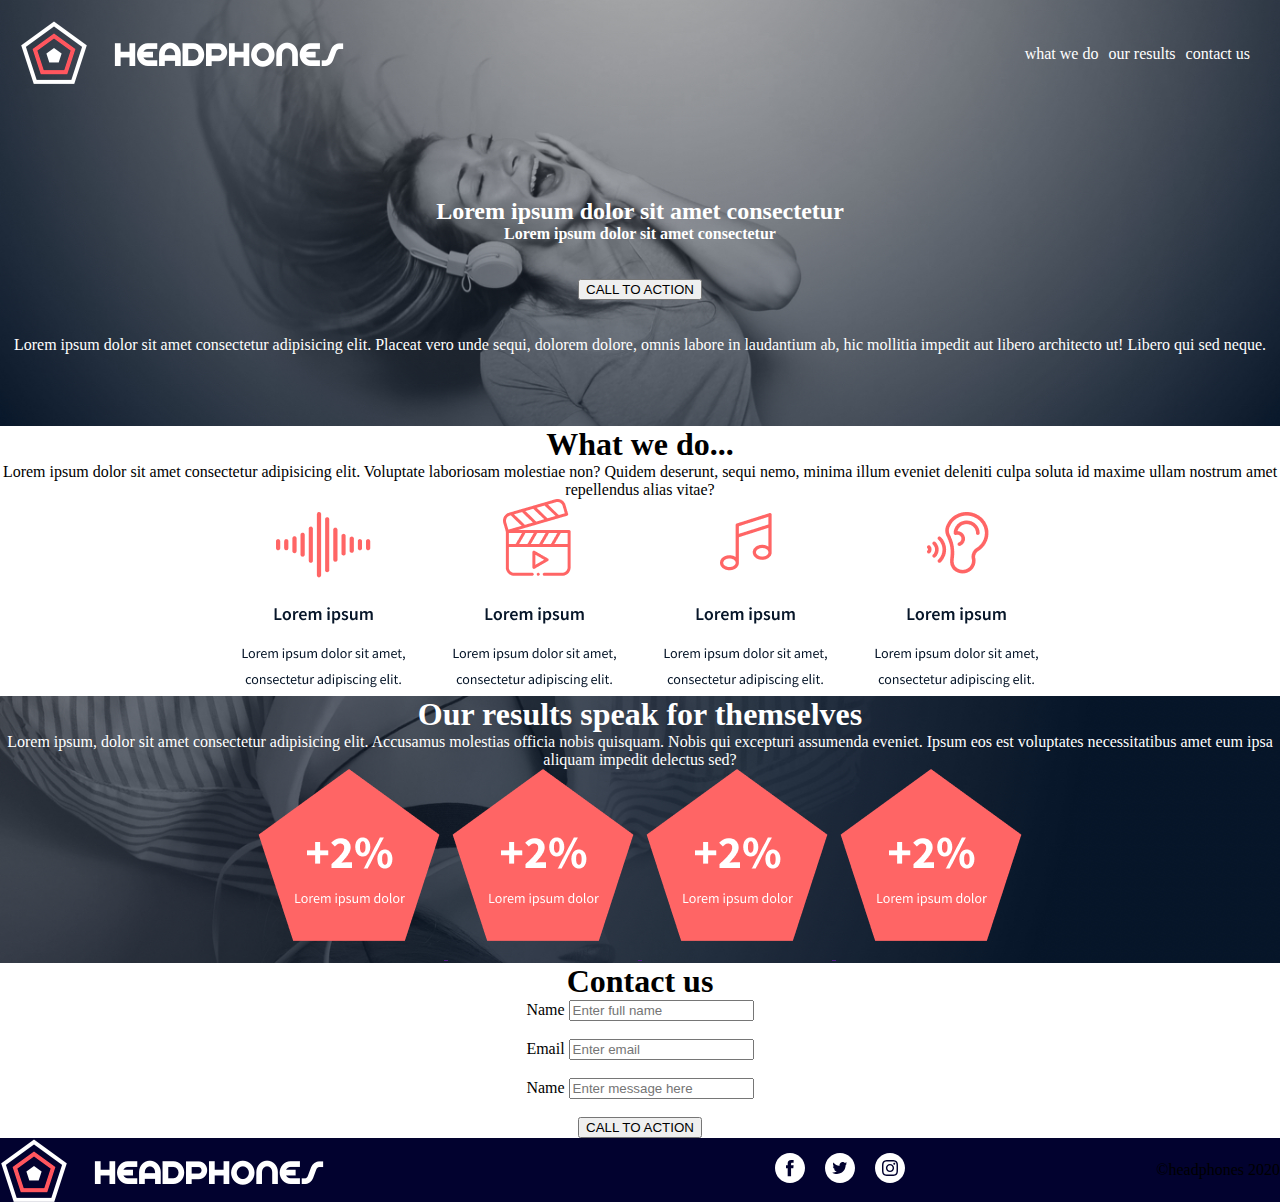
<file: index.html>
<!DOCTYPE html>
<html lang="en">
<head>
    <meta charset="UTF-8">
    <meta name="viewport" content="width=device-width, initial-scale=1.0">
    <title>Headphones</title>
    <link rel="stylesheet" href="styles.css">
</head>
<body>
<div class="container">

    <header class="header">
        <div class="header-container">
            <!--logo-->
            <div class="header-logo">
                <a href="#">
                    <img src="./images/logo_headphones.png" alt="headphones">
                </a>
            </div></div>
            <!--Navigation-->
            <nav class="navbar-menu">
                <ul class="nav">
                    <a href="#" target="_blank"><li>what we do</li> </a>
                    <a href="#" target="_blank"><li>our results</li></a>
                    <a href="#" target="_blank"><li>contact us</li></a>
                </ul>
            </nav>
        

    </header>
    <!--Main-->
    <main>
    <!--Main/hero Section-->
    <section class="hero-section">
        <div>
            <h2>Lorem ipsum dolor sit amet consectetur</h2>
            <strong>Lorem ipsum dolor sit amet consectetur</strong>
            <br><br><br>
            <button type="submit">CALL TO ACTION</button>
            <br><br><br>
            <P>Lorem ipsum dolor sit amet consectetur adipisicing elit. Placeat vero unde sequi, dolorem dolore, omnis labore in laudantium ab, hic mollitia impedit aut libero architecto ut! Libero qui sed neque.</P>
        </div>
    </section>
<br><br><br><br>

</div>


        <!--what we do section-->
        <section class="what-we-do">
            <div class="wwd-section">
                <h1>What we do...</h1>
                <p>Lorem ipsum dolor sit amet consectetur adipisicing elit. Voluptate laboriosam molestiae non? Quidem deserunt, sequi nemo, minima illum eveniet deleniti culpa soluta id maxime ullam nostrum amet repellendus alias vitae?</p>
            </div>
            <div class="icons-img">
                <img src="./images/ic_01.png">
                <img src="./images/ic_02.png">
                <img src="./images/ic_03.png">
                <img src="./images/ic_04.png">

            </div>
        </section>

        <!--results section-->
        <section class="results">
            <h1>Our results speak for themselves</h1>
            <p>Lorem ipsum, dolor sit amet consectetur adipisicing elit. Accusamus molestias officia nobis quisquam. Nobis qui excepturi assumenda eveniet. Ipsum eos est voluptates necessitatibus amet eum ipsa aliquam impedit delectus sed?</p>

            <a href="">
                <img src="./images/dot_1.png" alt="results">
            </a>
            <a href="">
                <img src="./images/dot_1.png" alt="results">
            </a>
            <a href="">
                <img src="./images/dot_1.png" alt="results">
            </a>
            <a href="">
                <img src="./images/dot_1.png" alt="results">
            </a>

        </section>

        <!--contact section-->
        <section class="contact">
            <h1>Contact us</h1>
            <form>
                <label for="name">Name</label>
                <input type="text" name="username" id="name" placeholder="Enter full name" required><br><br>
                <label for="name">Email</label>
                <input type="email" name="email" id="email" placeholder="Enter email" required><br><br>
                <label for="name">Name</label>
                <input type="text" name="message" id="message" placeholder="Enter message here" required>
                <br><br>
                <button type="submit">CALL TO ACTION</button>
            </form>
        </section>

    </main>
    <!--footer-->
    <footer class="footer">
        <div class="foot-r">
        <img src="./images/logo_headphones.png" alt="logo">
        <div class="footer-ul">
            <ul class="socials">
                <li>
                    <a href="#"><img src="images/fb/Facebook_White-1.svg" alt="facebook icon"></a>
                </li>
                <li>
                    <a href="#"><img src="images/twitter/Twitter_White-1.svg" alt="twitter icon"></a>
                </li>
                <li>
                    <a href="#"><img src="images/ig/Instagram_White-1.svg" alt="instagram icon"></a>
                </li>
            </ul>
        </div class="copyright">
        &copy;headphones 2020
        </div>
    </footer>
</body>
</html>
</file>
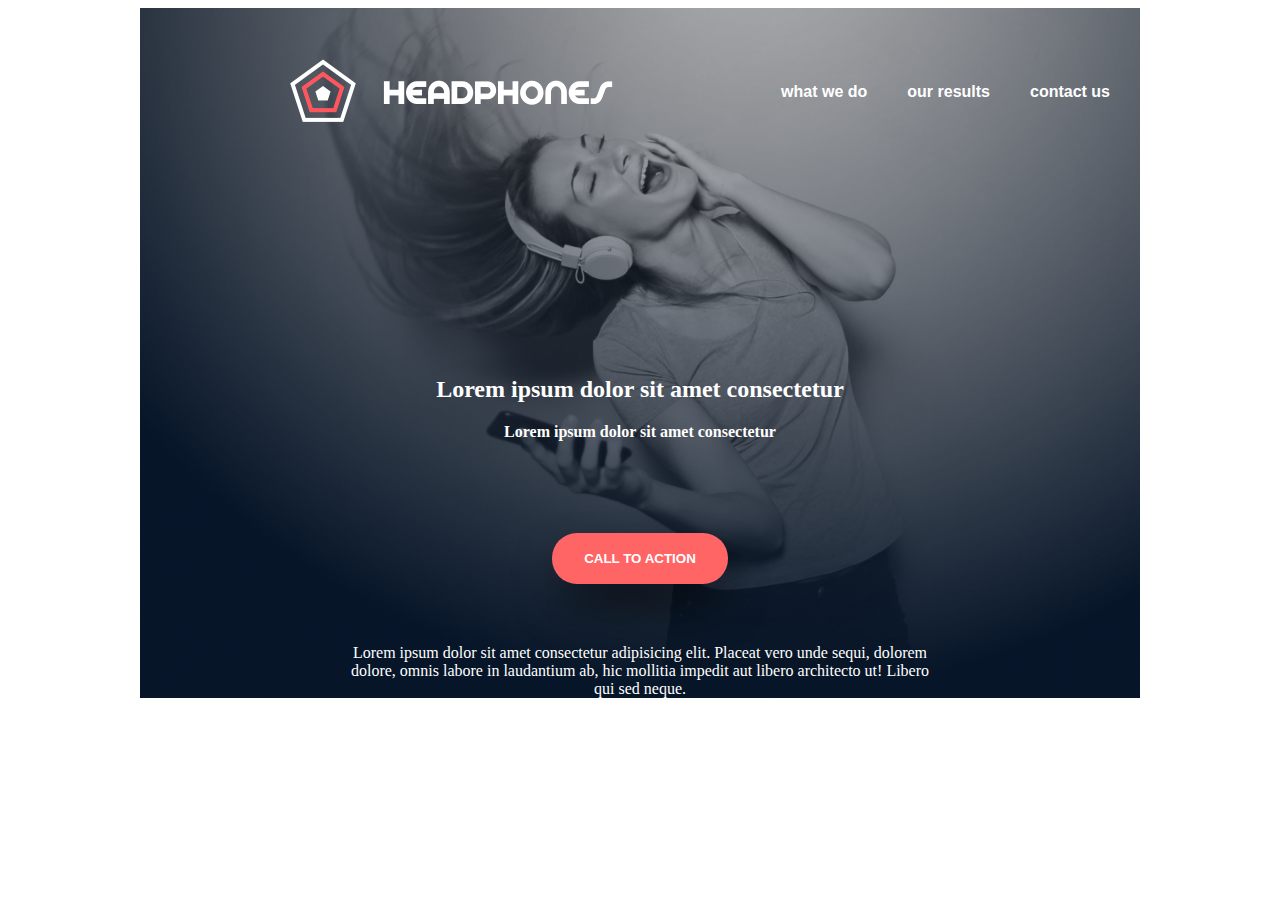
<file: 0-index.html>
<!DOCTYPE html>
<html lang="en">
<head>
    <meta charset="UTF-8">
    <meta name="viewport" content="width=device-width, initial-scale=1.0">
    <title>Headphones</title>
    <link rel="stylesheet" href="0-styles.css">
</head>
<body>
<div class="container">

    <header class="header">

            <!--Hamburger Menu-->
            <!-- <label class="hamburger">
                <input type="checkbox">
            </label>

            <aside class="sidebar">
                <nav>
                    <div>what we do</div>
                    <div>our results</div>
                    <div>contact us</div>
                </nav>
            </aside> -->
        <div class="hamburger-menu">
            <div class="menu"></div>
            <div class="menu"></div>
            <div class="menu"></div>
        </div>

        <div class="header-container">
            <!--logo-->
            <div class="header-logo">
                <a href="#">
                    <img src="./images/logo_headphones.png" alt="headphones">
                </a>
            </div>
        </div>

            <!--Navigation-->
            <nav class="navbar-menu">
                <ul class="nav">
                    <a href="#" target="_blank"><li>what we do</li> </a>
                    <a href="#" target="_blank"><li>our results</li></a>
                    <a href="#" target="_blank"><li>contact us</li></a>
                </ul>
            </nav>


        

    </header>
    <!--Main-->
    <main>
    <!--Main/hero Section-->
    <section class="hero-section">
        <div>
            <h2>Lorem ipsum dolor sit amet consectetur</h2>
            <p><strong>Lorem ipsum dolor sit amet consectetur</strong></p>
            <br><br>
            <button class="btn">CALL TO ACTION</button>
            <P class="content">Lorem ipsum dolor sit amet consectetur adipisicing elit. Placeat vero unde sequi, dolorem dolore, omnis labore in laudantium ab, hic mollitia impedit aut libero architecto ut! Libero qui sed neque.</P>
        </div>
    </section>

    </main>
    <!--footer-->
    <footer class="footer">

     </footer>
</div>
</body>
</html>
</file>
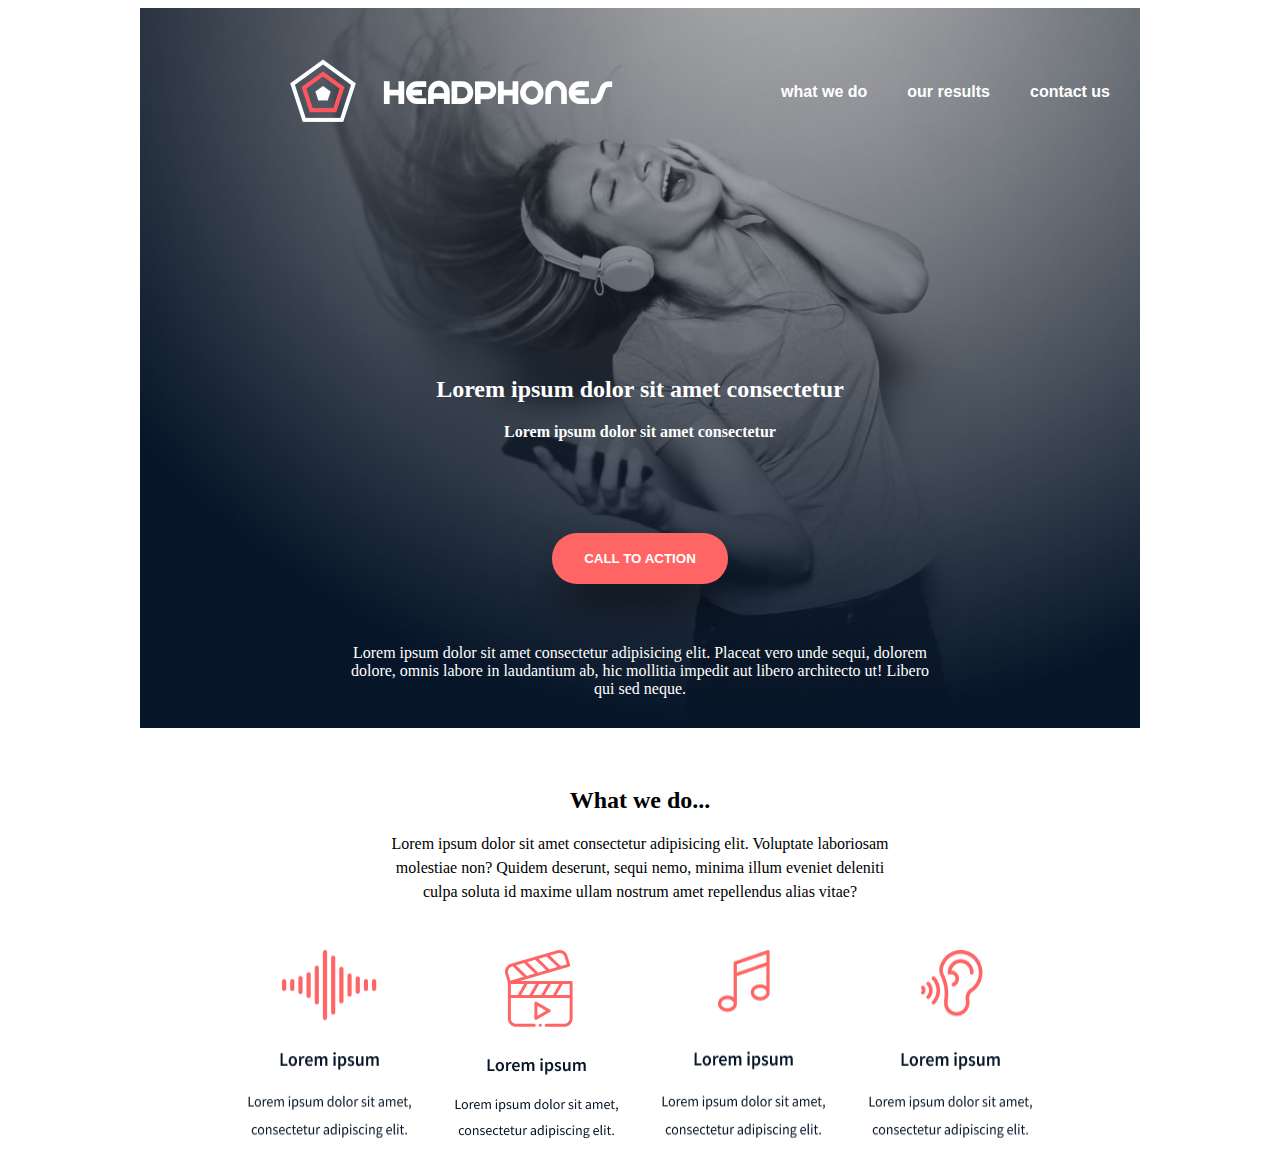
<file: 1-index.html>
<!DOCTYPE html>
<html lang="en">
<head>
    <meta charset="UTF-8">
    <meta name="viewport" content="width=device-width, initial-scale=1.0">
    <title>Headphones</title>
    <link rel="stylesheet" href="1-styles.css">
</head>
<body>
    <div class="container">

        <header class="header">

                <!--Hamburger Menu-->
                <!-- <label class="hamburger">
                    <input type="checkbox">
                </label>

                <aside class="sidebar">
                    <nav>
                        <div>what we do</div>
                        <div>our results</div>
                        <div>contact us</div>
                    </nav>
                </aside> -->
            <div class="hamburger-menu">
                <div class="menu"></div>
                <div class="menu"></div>
                <div class="menu"></div>
            </div>

            <div class="header-container">
                <!--logo-->
                <div class="header-logo">
                    <a href="#">
                        <img src="./images/logo_headphones.png" alt="headphones">
                    </a>
                </div>
            </div>

                <!--Navigation-->
                <nav class="navbar-menu">
                    <ul class="nav">
                        <a href="#" target="_blank"><li>what we do</li> </a>
                        <a href="#" target="_blank"><li>our results</li></a>
                        <a href="#" target="_blank"><li>contact us</li></a>
                    </ul>
                </nav>


        

        </header>
        <!--Main-->
        <main>
        <!--Main/hero Section-->
        <section class="hero-section">
            <div>
                <h2>Lorem ipsum dolor sit amet consectetur</h2>
                <p><strong>Lorem ipsum dolor sit amet consectetur</strong></p>
                <br><br>
                <button class="btn">CALL TO ACTION</button>
                <P class="content">Lorem ipsum dolor sit amet consectetur adipisicing elit. Placeat vero unde sequi, dolorem dolore, omnis labore in laudantium ab, hic mollitia impedit aut libero architecto ut! Libero qui sed neque.</P>
            </div>
        </section>

    </div>
        <!--what we do section-->
        <section class="what-we-do">
            <div class="wwd-section">
              <h2>What we do...</h2>
              <p>Lorem ipsum dolor sit amet consectetur adipisicing elit. Voluptate laboriosam molestiae non? Quidem deserunt, sequi nemo, minima illum eveniet deleniti culpa soluta id maxime ullam nostrum amet repellendus alias vitae?</p>
            </div>
            <div class="icons-img">
                <img src="./images/ic_01.png">
                <img src="./images/ic_02.png">
                <img src="./images/ic_03.png">
                <img src="./images/ic_04.png">
            </div>
        </section>







        </main>
        <!--footer-->
        <footer class="footer">

        </footer>

    <!-- </div> -->
</body>
</html>
</file>
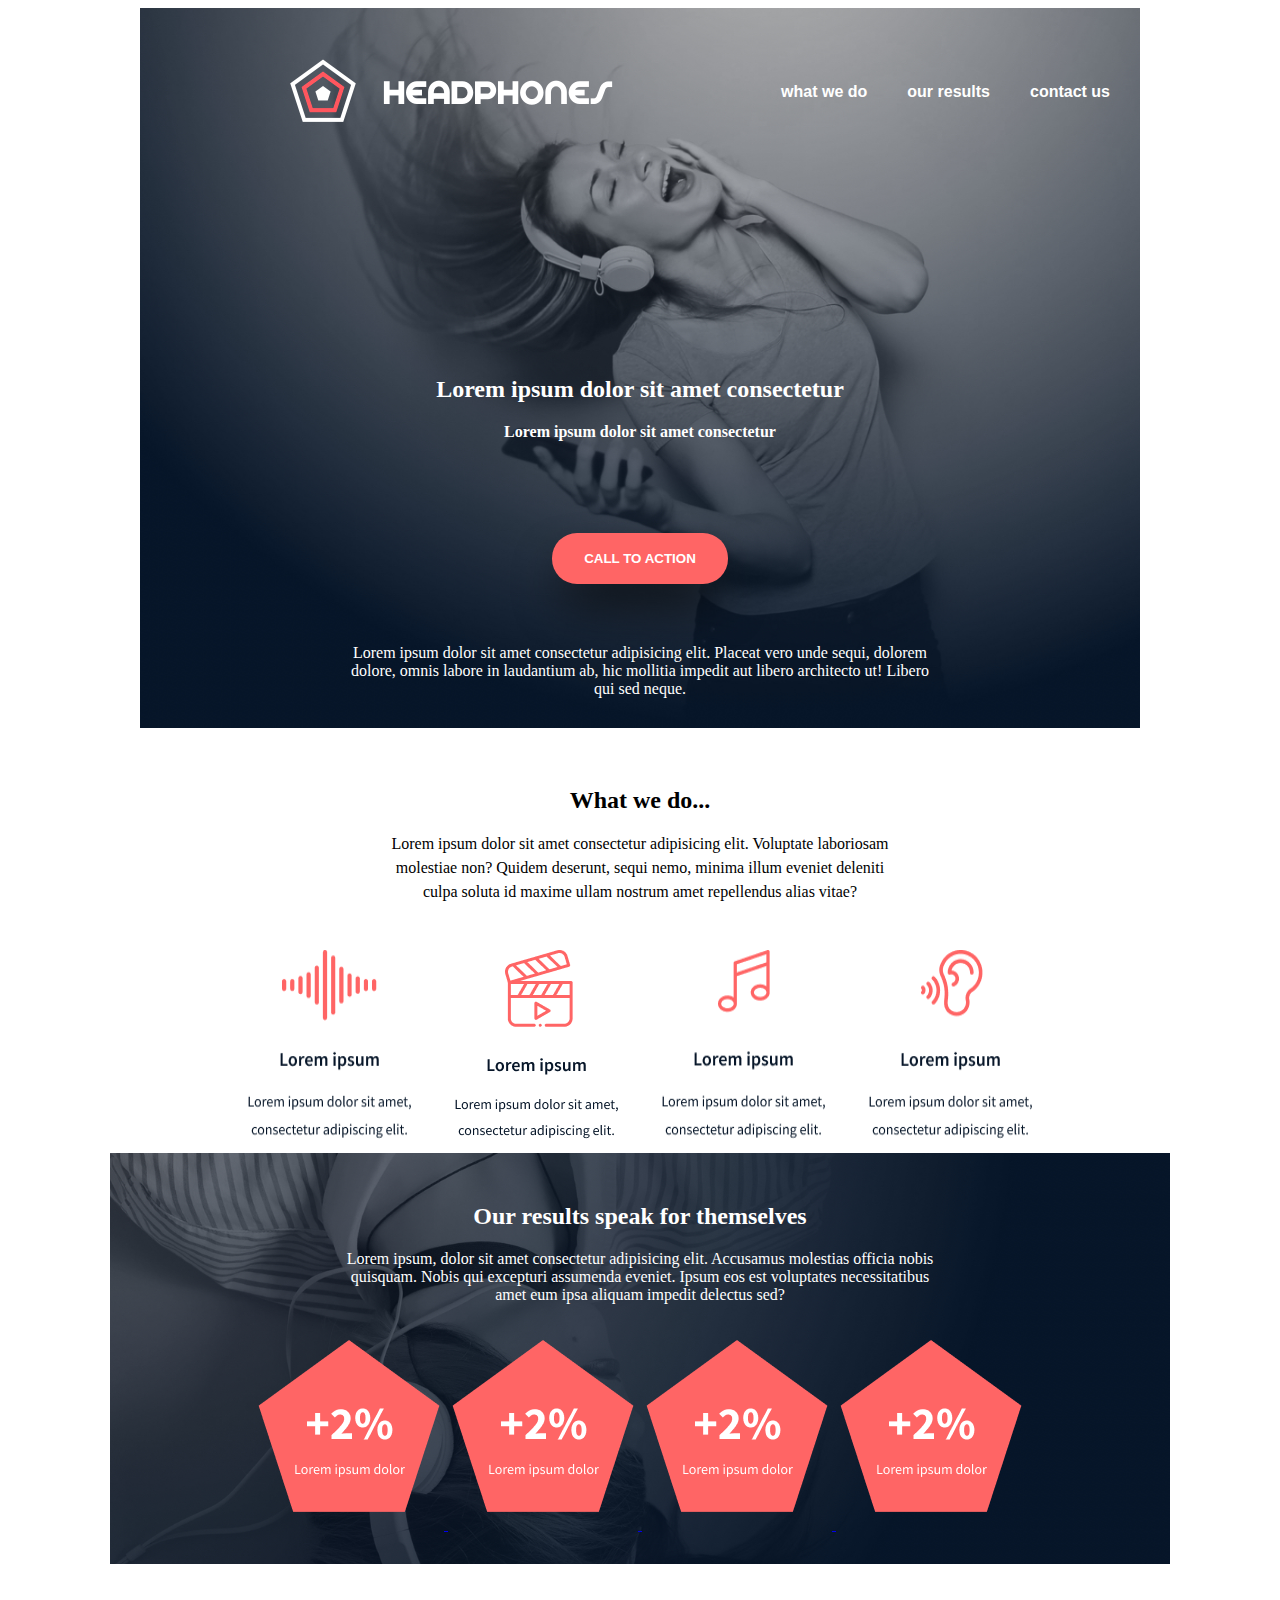
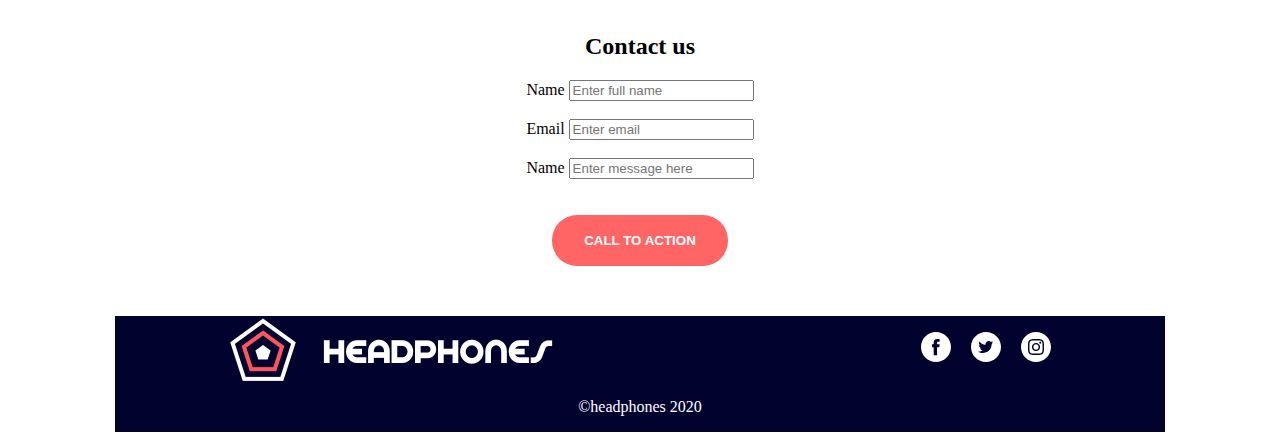
<file: 100-index.html>
<!DOCTYPE html>
<html lang="en">
<head>
    <meta charset="UTF-8">
    <meta name="viewport" content="width=device-width, initial-scale=1.0">
    <title>Headphones</title>
    <link rel="stylesheet" href="100-styles.css">
</head>
<body>
    <div class="container">

        <header class="header">

                <!--Hamburger Menu-->
                <!-- <label class="hamburger">
                    <input type="checkbox">
                </label>

                <aside class="sidebar">
                    <nav>
                        <div>what we do</div>
                        <div>our results</div>
                        <div>contact us</div>
                    </nav>
                </aside> -->
            <div class="hamburger-menu">
                <div class="menu"></div>
                <div class="menu"></div>
                <div class="menu"></div>
            </div>

            <div class="header-container">
                <!--logo-->
                <div class="header-logo">
                    <a href="#">
                        <img src="./images/logo_headphones.png" alt="headphones">
                    </a>
                </div>
            </div>

                <!--Navigation-->
                <nav class="navbar-menu">
                    <ul class="nav">
                        <a href="#" target="_blank"><li>what we do</li> </a>
                        <a href="#" target="_blank"><li>our results</li></a>
                        <a href="#" target="_blank"><li>contact us</li></a>
                    </ul>
                </nav>


        

        </header>
        <!--Main-->
        <main>
        <!--Main/hero Section-->
        <section class="hero-section">
            <div>
                <h2>Lorem ipsum dolor sit amet consectetur</h2>
                <p><strong>Lorem ipsum dolor sit amet consectetur</strong></p>
                <br><br>
                <button class="btn">CALL TO ACTION</button>
                <P class="content">Lorem ipsum dolor sit amet consectetur adipisicing elit. Placeat vero unde sequi, dolorem dolore, omnis labore in laudantium ab, hic mollitia impedit aut libero architecto ut! Libero qui sed neque.</P>
            </div>
        </section>

    </div>
        <!--what we do section-->
        <section class="what-we-do">
            <div class="wwd-section">
              <h2>What we do...</h2>
              <p>Lorem ipsum dolor sit amet consectetur adipisicing elit. Voluptate laboriosam molestiae non? Quidem deserunt, sequi nemo, minima illum eveniet deleniti culpa soluta id maxime ullam nostrum amet repellendus alias vitae?</p>
            </div>
            <div class="icons-img">
                <img src="./images/ic_01.png">
                <img src="./images/ic_02.png">
                <img src="./images/ic_03.png">
                <img src="./images/ic_04.png">
            </div>
        </section>

        <!--results section-->
        <section class="results">
            <h2>Our results speak for themselves</h2>
            <p>Lorem ipsum, dolor sit amet consectetur adipisicing elit. Accusamus molestias officia nobis quisquam. Nobis qui excepturi assumenda eveniet. Ipsum eos est voluptates necessitatibus amet eum ipsa aliquam impedit delectus sed?</p>

            <a href="#" class="results-img-link">
                <img src="./images/dot_1.png" alt="results">
            </a>
            <a href="#" class="results-img-link">
                <img src="./images/dot_1.png" alt="results">
            </a>
            <a href="#" class="results-img-link">
                <img src="./images/dot_1.png" alt="results">
            </a>
            <a href="#" class="results-img-link">
                <img src="./images/dot_1.png" alt="results">
            </a>

        </section>

        <!--contact section-->
        <section class="contact">
            <h2>Contact us</h2>
            <form>
                <label for="name">Name</label>
                <input type="text" name="username" id="name" placeholder="Enter full name" required><br><br>
                <label for="name">Email</label>
                <input type="email" name="email" id="email" placeholder="Enter email" required><br><br>
                <label for="name">Name</label>
                <input type="text" name="message" id="message" placeholder="Enter message here" required>
                <br><br><br>
                <button type="submit" class="btn">CALL TO ACTION</button>
            </form>
        </section>



        </main>
        <!--footer-->
        <footer class="footer">
        <div class="foot-r">
            <img src="./images/logo_headphones.png" alt="logo">
            <div class="footer-ul">

                <ul class="socials">
                    <li>
                        <a href="#"><img src="images/fb/Facebook_White-1.svg" alt="facebook icon"></a>
                    </li>
                    <li>
                        <a href="#"><img src="images/twitter/Twitter_White-1.svg" alt="twitter icon"></a>
                    </li>
                    <li>
                        <a href="#"><img src="images/ig/Instagram_White-1.svg" alt="instagram icon"></a>
                    </li>
                </ul>

            </div>

        </div>
        <div class="copyright">
            <p>&copy;headphones 2020</p>
        </div>



        </footer>

    <!-- </div> -->
</body>
</html>
</file>
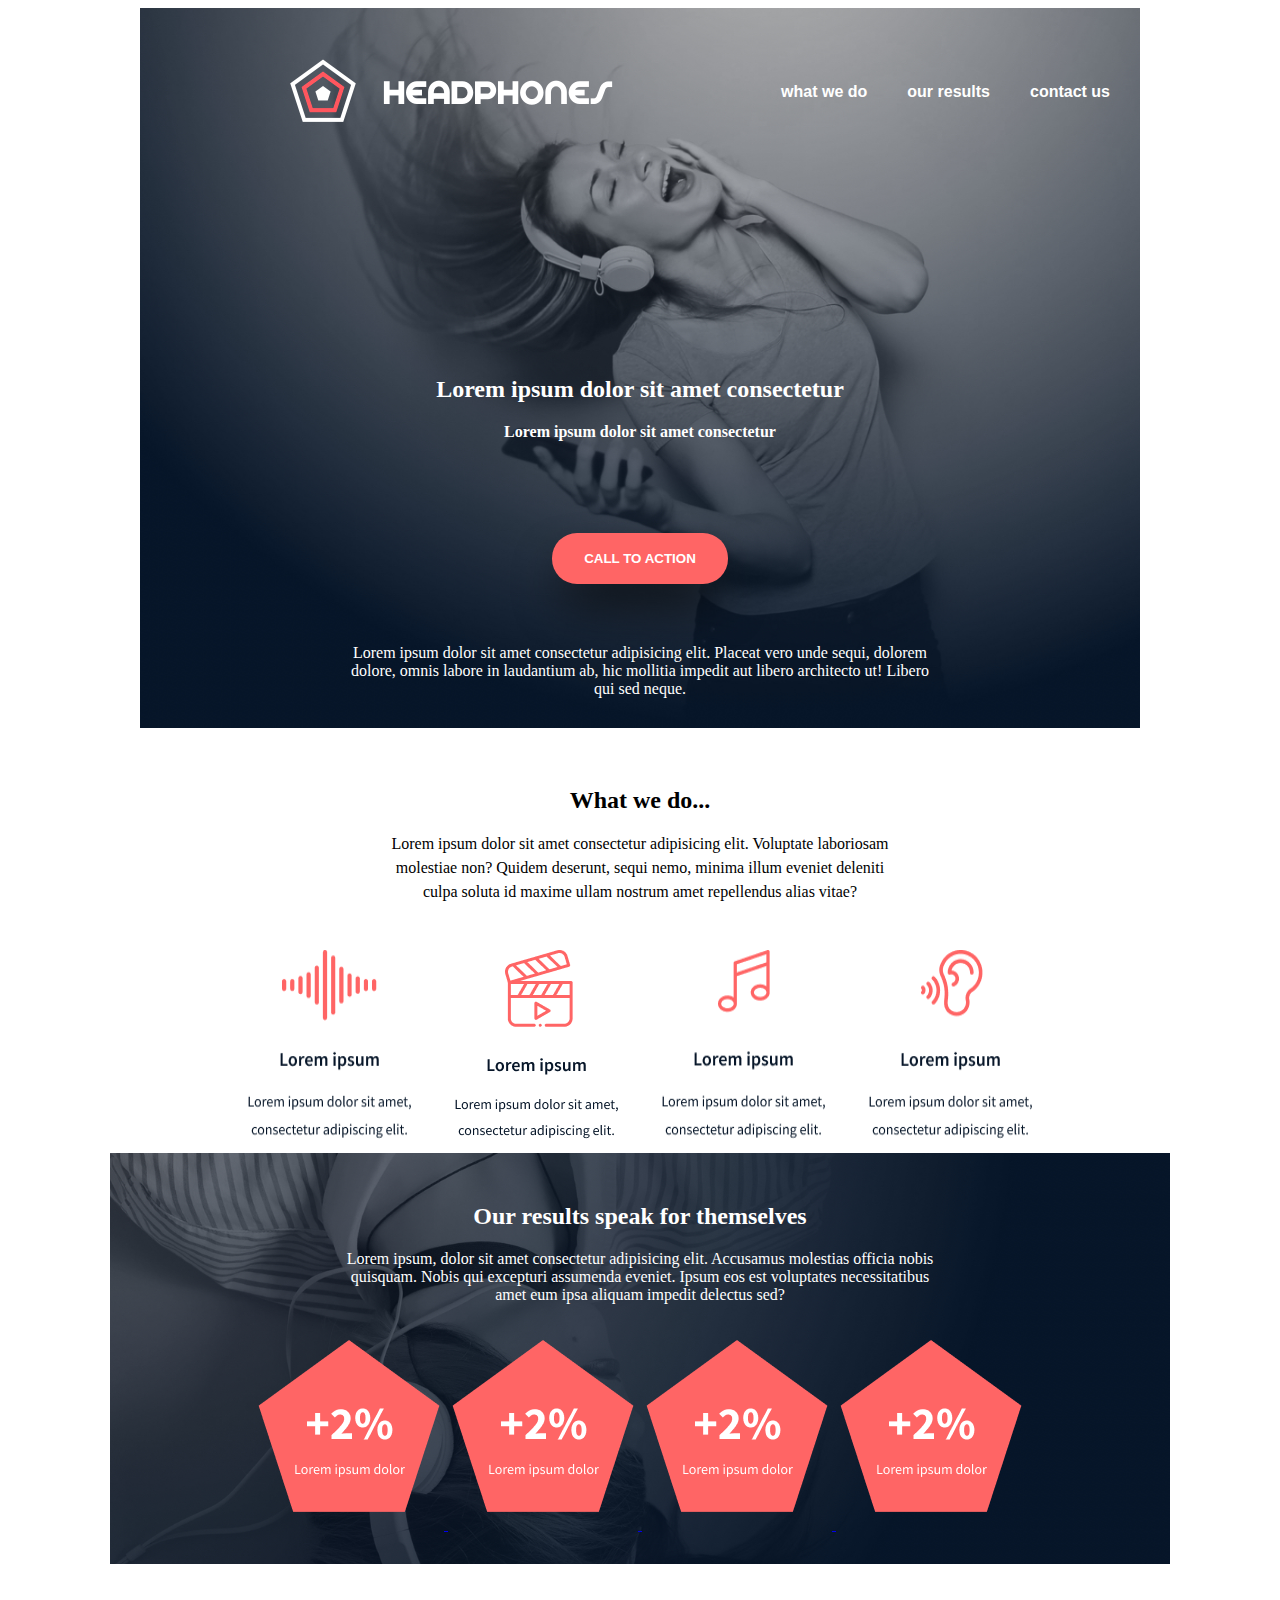
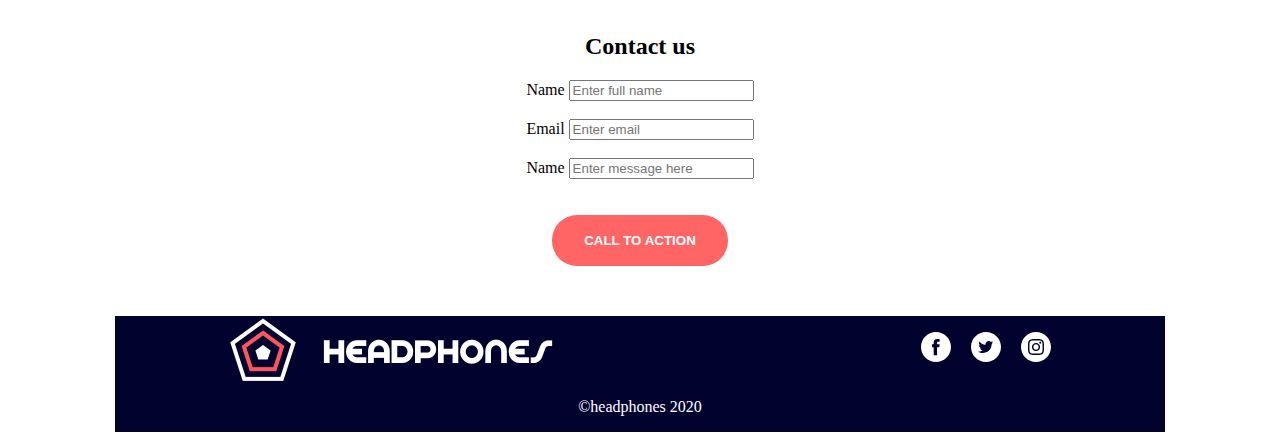
<file: 101-index.html>
<!DOCTYPE html>
<html lang="en">
<head>
    <meta charset="UTF-8">
    <meta name="viewport" content="width=device-width, initial-scale=1.0">
    <title>Headphones</title>
    <link rel="stylesheet" href="101-styles.css">
</head>
<body>
    <div class="container">

        <header class="header">

                <!--Hamburger Menu-->
                <!-- <label class="hamburger">
                    <input type="checkbox">
                </label>

                <aside class="sidebar">
                    <nav>
                        <div>what we do</div>
                        <div>our results</div>
                        <div>contact us</div>
                    </nav>
                </aside> -->
            <div class="hamburger-menu">
                <div class="menu"></div>
                <div class="menu"></div>
                <div class="menu"></div>
            </div>

            <div class="header-container">
                <!--logo-->
                <div class="header-logo">
                    <a href="#">
                        <img src="./images/logo_headphones.png" alt="headphones">
                    </a>
                </div>
            </div>

                <!--Navigation-->
                <nav class="navbar-menu">
                    <ul class="nav">
                        <a href="#" target="_blank"><li>what we do</li> </a>
                        <a href="#" target="_blank"><li>our results</li></a>
                        <a href="#" target="_blank"><li>contact us</li></a>
                    </ul>
                </nav>


        

        </header>
        <!--Main-->
        <main>
        <!--Main/hero Section-->
        <section class="hero-section">
            <div>
                <h2>Lorem ipsum dolor sit amet consectetur</h2>
                <p><strong>Lorem ipsum dolor sit amet consectetur</strong></p>
                <br><br>
                <button class="btn">CALL TO ACTION</button>
                <P class="content">Lorem ipsum dolor sit amet consectetur adipisicing elit. Placeat vero unde sequi, dolorem dolore, omnis labore in laudantium ab, hic mollitia impedit aut libero architecto ut! Libero qui sed neque.</P>
            </div>
        </section>

    </div>
        <!--what we do section-->
        <section class="what-we-do">
            <div class="wwd-section">
              <h2>What we do...</h2>
              <p>Lorem ipsum dolor sit amet consectetur adipisicing elit. Voluptate laboriosam molestiae non? Quidem deserunt, sequi nemo, minima illum eveniet deleniti culpa soluta id maxime ullam nostrum amet repellendus alias vitae?</p>
            </div>
            <div class="icons-img">
                <img src="./images/ic_01.png">
                <img src="./images/ic_02.png">
                <img src="./images/ic_03.png">
                <img src="./images/ic_04.png">
            </div>
        </section>

        <!--results section-->
        <section class="results">
            <h2>Our results speak for themselves</h2>
            <p>Lorem ipsum, dolor sit amet consectetur adipisicing elit. Accusamus molestias officia nobis quisquam. Nobis qui excepturi assumenda eveniet. Ipsum eos est voluptates necessitatibus amet eum ipsa aliquam impedit delectus sed?</p>

            <a href="#" class="results-img-link">
                <img src="./images/dot_1.png" alt="results">
            </a>
            <a href="#" class="results-img-link">
                <img src="./images/dot_1.png" alt="results">
            </a>
            <a href="#" class="results-img-link">
                <img src="./images/dot_1.png" alt="results">
            </a>
            <a href="#" class="results-img-link">
                <img src="./images/dot_1.png" alt="results">
            </a>

        </section>

        <!--contact section-->
        <section class="contact">
            <h2>Contact us</h2>
            <form>
                <label for="name">Name</label>
                <input type="text" name="username" id="name" placeholder="Enter full name" required><br><br>
                <label for="name">Email</label>
                <input type="email" name="email" id="email" placeholder="Enter email" required><br><br>
                <label for="name">Name</label>
                <input type="text" name="message" id="message" placeholder="Enter message here" required>
                <br><br><br>
                <button type="submit" class="btn">CALL TO ACTION</button>
            </form>
        </section>



        </main>
        <!--footer-->
        <footer class="footer">
        <div class="foot-r">
            <img src="./images/logo_headphones.png" alt="logo">
            <div class="footer-ul">

                <ul class="socials">
                    <li>
                        <a href="#"><img src="images/fb/Facebook_White-1.svg" alt="facebook icon"></a>
                    </li>
                    <li>
                        <a href="#"><img src="images/twitter/Twitter_White-1.svg" alt="twitter icon"></a>
                    </li>
                    <li>
                        <a href="#"><img src="images/ig/Instagram_White-1.svg" alt="instagram icon"></a>
                    </li>
                </ul>

            </div>

        </div>
        <div class="copyright">
            <p>&copy;headphones 2020</p>
        </div>



        </footer>

    <!-- </div> -->
</body>
</html>
</file>
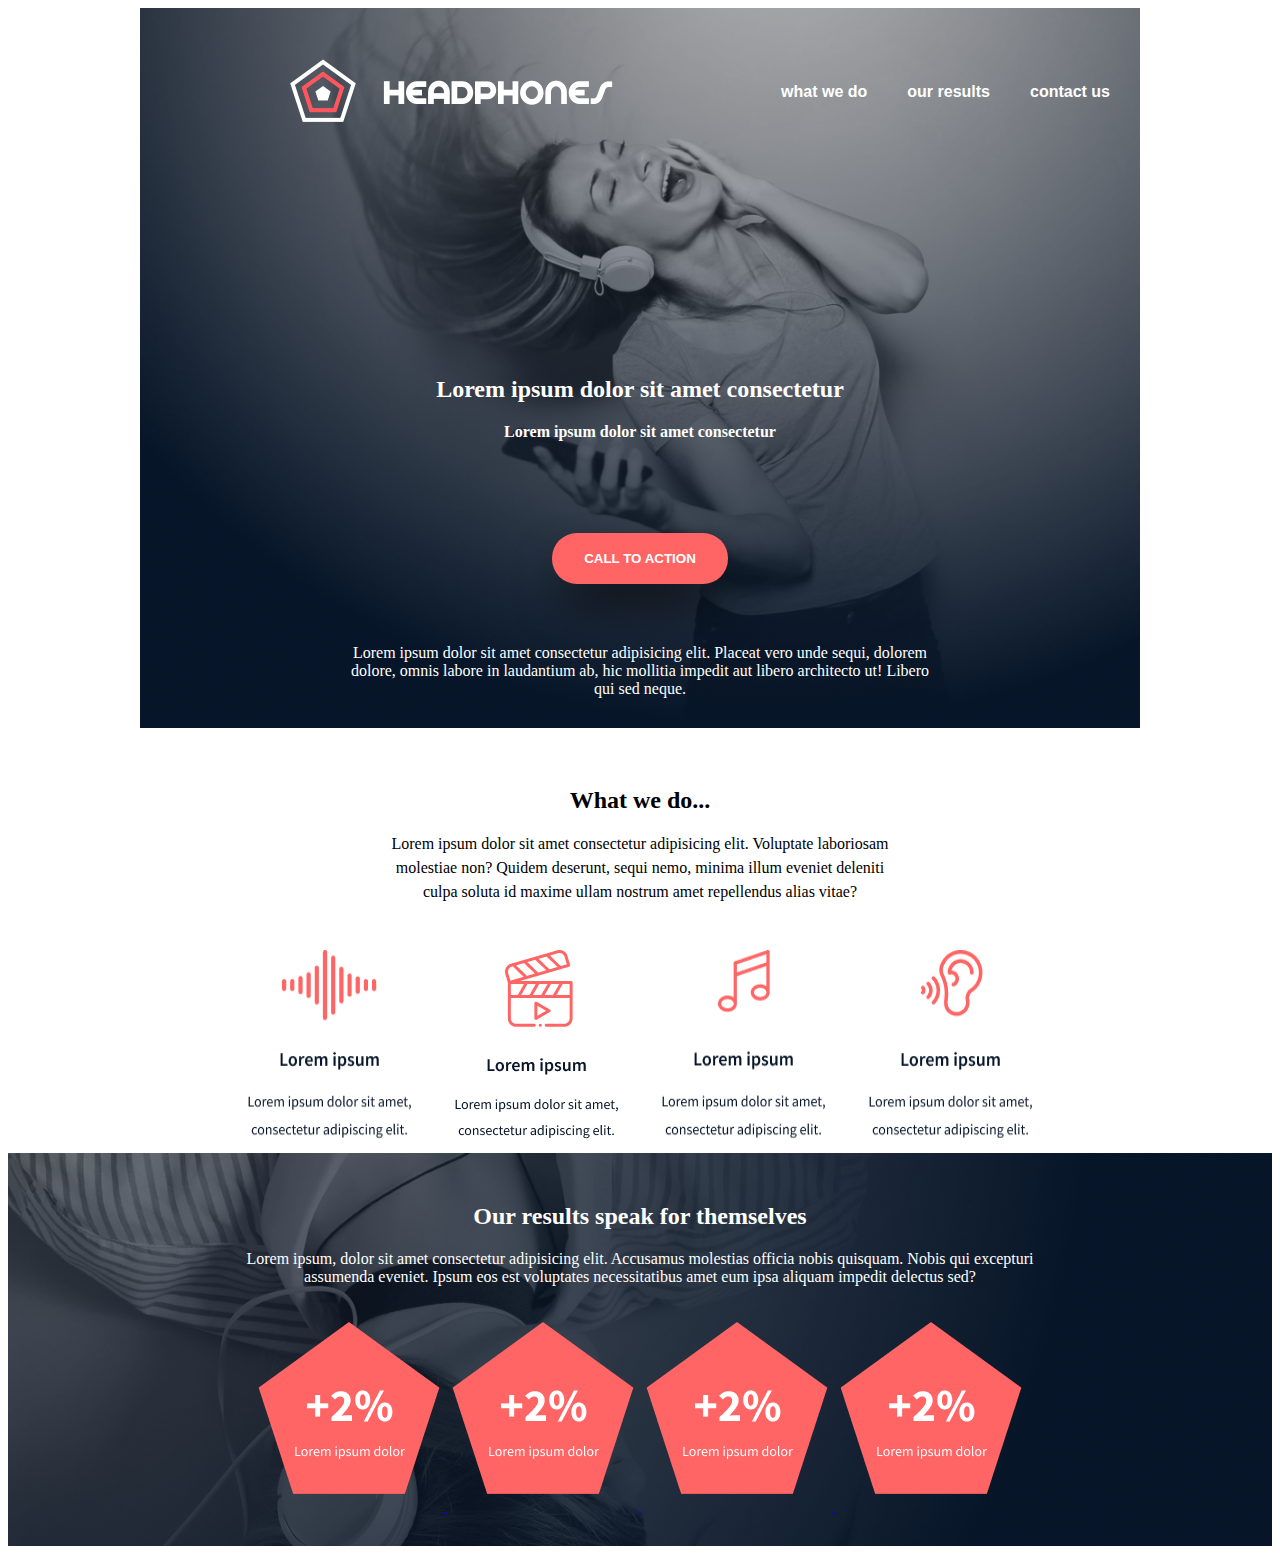
<file: 2-index.html>
<!DOCTYPE html>
<html lang="en">
<head>
    <meta charset="UTF-8">
    <meta name="viewport" content="width=device-width, initial-scale=1.0">
    <title>Headphones</title>
    <link rel="stylesheet" href="2-styles.css">
</head>
<body>
    <div class="container">

        <header class="header">

                <!--Hamburger Menu-->
                <!-- <label class="hamburger">
                    <input type="checkbox">
                </label>

                <aside class="sidebar">
                    <nav>
                        <div>what we do</div>
                        <div>our results</div>
                        <div>contact us</div>
                    </nav>
                </aside> -->
            <div class="hamburger-menu">
                <div class="menu"></div>
                <div class="menu"></div>
                <div class="menu"></div>
            </div>

            <div class="header-container">
                <!--logo-->
                <div class="header-logo">
                    <a href="#">
                        <img src="./images/logo_headphones.png" alt="headphones">
                    </a>
                </div>
            </div>

                <!--Navigation-->
                <nav class="navbar-menu">
                    <ul class="nav">
                        <a href="#" target="_blank"><li>what we do</li> </a>
                        <a href="#" target="_blank"><li>our results</li></a>
                        <a href="#" target="_blank"><li>contact us</li></a>
                    </ul>
                </nav>


        

        </header>
        <!--Main-->
        <main>
        <!--Main/hero Section-->
        <section class="hero-section">
            <div>
                <h2>Lorem ipsum dolor sit amet consectetur</h2>
                <p><strong>Lorem ipsum dolor sit amet consectetur</strong></p>
                <br><br>
                <button class="btn">CALL TO ACTION</button>
                <P class="content">Lorem ipsum dolor sit amet consectetur adipisicing elit. Placeat vero unde sequi, dolorem dolore, omnis labore in laudantium ab, hic mollitia impedit aut libero architecto ut! Libero qui sed neque.</P>
            </div>
        </section>

    </div>
        <!--what we do section-->
        <section class="what-we-do">
            <div class="wwd-section">
              <h2>What we do...</h2>
              <p>Lorem ipsum dolor sit amet consectetur adipisicing elit. Voluptate laboriosam molestiae non? Quidem deserunt, sequi nemo, minima illum eveniet deleniti culpa soluta id maxime ullam nostrum amet repellendus alias vitae?</p>
            </div>
            <div class="icons-img">
                <img src="./images/ic_01.png">
                <img src="./images/ic_02.png">
                <img src="./images/ic_03.png">
                <img src="./images/ic_04.png">
            </div>
        </section>

        <!--results section-->
        <section class="results">
            <h2>Our results speak for themselves</h2>
            <p>Lorem ipsum, dolor sit amet consectetur adipisicing elit. Accusamus molestias officia nobis quisquam. Nobis qui excepturi assumenda eveniet. Ipsum eos est voluptates necessitatibus amet eum ipsa aliquam impedit delectus sed?</p>

            <a href="#" class="results-img-link">
                <img src="./images/dot_1.png" alt="results">
            </a>
            <a href="#" class="results-img-link">
                <img src="./images/dot_1.png" alt="results">
            </a>
            <a href="#" class="results-img-link">
                <img src="./images/dot_1.png" alt="results">
            </a>
            <a href="#" class="results-img-link">
                <img src="./images/dot_1.png" alt="results">
            </a>

        </section>





        </main>
        <!--footer-->
        <footer class="footer">

        </footer>

    <!-- </div> -->
</body>
</html>
</file>
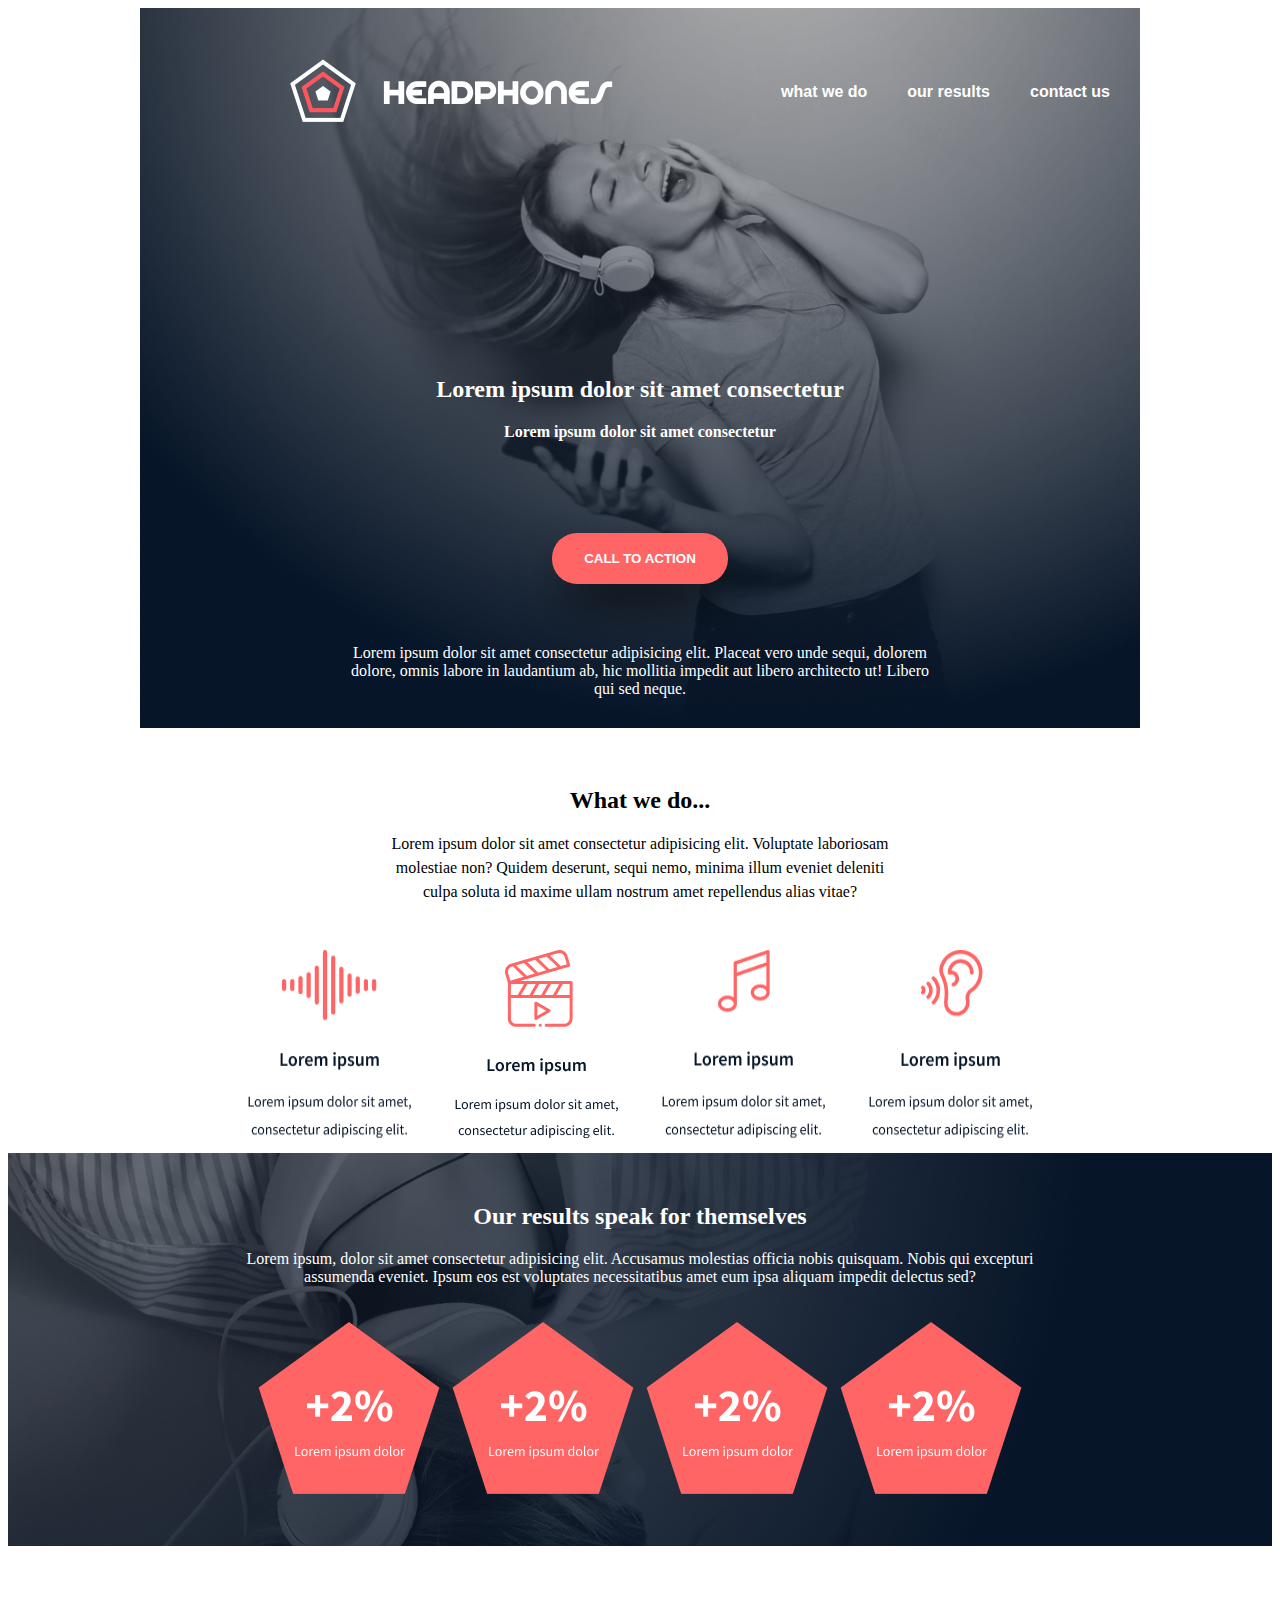
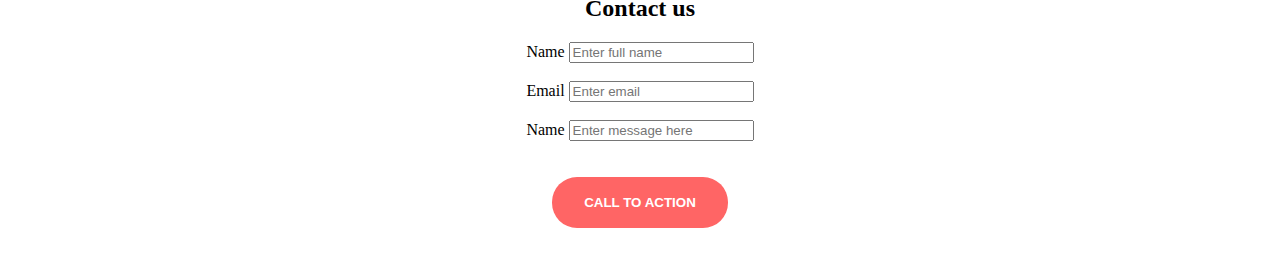
<file: 3-index.html>
<!DOCTYPE html>
<html lang="en">
<head>
    <meta charset="UTF-8">
    <meta name="viewport" content="width=device-width, initial-scale=1.0">
    <title>Headphones</title>
    <link rel="stylesheet" href="3-styles.css">
</head>
<body>
    <div class="container">

        <header class="header">

                <!--Hamburger Menu-->
                <!-- <label class="hamburger">
                    <input type="checkbox">
                </label>

                <aside class="sidebar">
                    <nav>
                        <div>what we do</div>
                        <div>our results</div>
                        <div>contact us</div>
                    </nav>
                </aside> -->
            <div class="hamburger-menu">
                <div class="menu"></div>
                <div class="menu"></div>
                <div class="menu"></div>
            </div>

            <div class="header-container">
                <!--logo-->
                <div class="header-logo">
                    <a href="#">
                        <img src="./images/logo_headphones.png" alt="headphones">
                    </a>
                </div>
            </div>

                <!--Navigation-->
                <nav class="navbar-menu">
                    <ul class="nav">
                        <a href="#" target="_blank"><li>what we do</li> </a>
                        <a href="#" target="_blank"><li>our results</li></a>
                        <a href="#" target="_blank"><li>contact us</li></a>
                    </ul>
                </nav>


        

        </header>
        <!--Main-->
        <main>
        <!--Main/hero Section-->
        <section class="hero-section">
            <div>
                <h2>Lorem ipsum dolor sit amet consectetur</h2>
                <p><strong>Lorem ipsum dolor sit amet consectetur</strong></p>
                <br><br>
                <button class="btn">CALL TO ACTION</button>
                <P class="content">Lorem ipsum dolor sit amet consectetur adipisicing elit. Placeat vero unde sequi, dolorem dolore, omnis labore in laudantium ab, hic mollitia impedit aut libero architecto ut! Libero qui sed neque.</P>
            </div>
        </section>

    </div>
        <!--what we do section-->
        <section class="what-we-do">
            <div class="wwd-section">
              <h2>What we do...</h2>
              <p>Lorem ipsum dolor sit amet consectetur adipisicing elit. Voluptate laboriosam molestiae non? Quidem deserunt, sequi nemo, minima illum eveniet deleniti culpa soluta id maxime ullam nostrum amet repellendus alias vitae?</p>
            </div>
            <div class="icons-img">
                <img src="./images/ic_01.png">
                <img src="./images/ic_02.png">
                <img src="./images/ic_03.png">
                <img src="./images/ic_04.png">
            </div>
        </section>

        <!--results section-->
        <section class="results">
            <h2>Our results speak for themselves</h2>
            <p>Lorem ipsum, dolor sit amet consectetur adipisicing elit. Accusamus molestias officia nobis quisquam. Nobis qui excepturi assumenda eveniet. Ipsum eos est voluptates necessitatibus amet eum ipsa aliquam impedit delectus sed?</p>

            <a href="#" class="results-img-link">
                <img src="./images/dot_1.png" alt="results">
            </a>
            <a href="#" class="results-img-link">
                <img src="./images/dot_1.png" alt="results">
            </a>
            <a href="#" class="results-img-link">
                <img src="./images/dot_1.png" alt="results">
            </a>
            <a href="#" class="results-img-link">
                <img src="./images/dot_1.png" alt="results">
            </a>

        </section>

        <!--contact section-->
        <section class="contact">
            <h2>Contact us</h2>
            <form>
                <label for="name">Name</label>
                <input type="text" name="username" id="name" placeholder="Enter full name" required><br><br>
                <label for="name">Email</label>
                <input type="email" name="email" id="email" placeholder="Enter email" required><br><br>
                <label for="name">Name</label>
                <input type="text" name="message" id="message" placeholder="Enter message here" required>
                <br><br><br>
                <button type="submit" class="btn">CALL TO ACTION</button>
            </form>
        </section>



        </main>
        <!--footer-->
        <footer class="footer">

        </footer>

    <!-- </div> -->
</body>
</html>
</file>
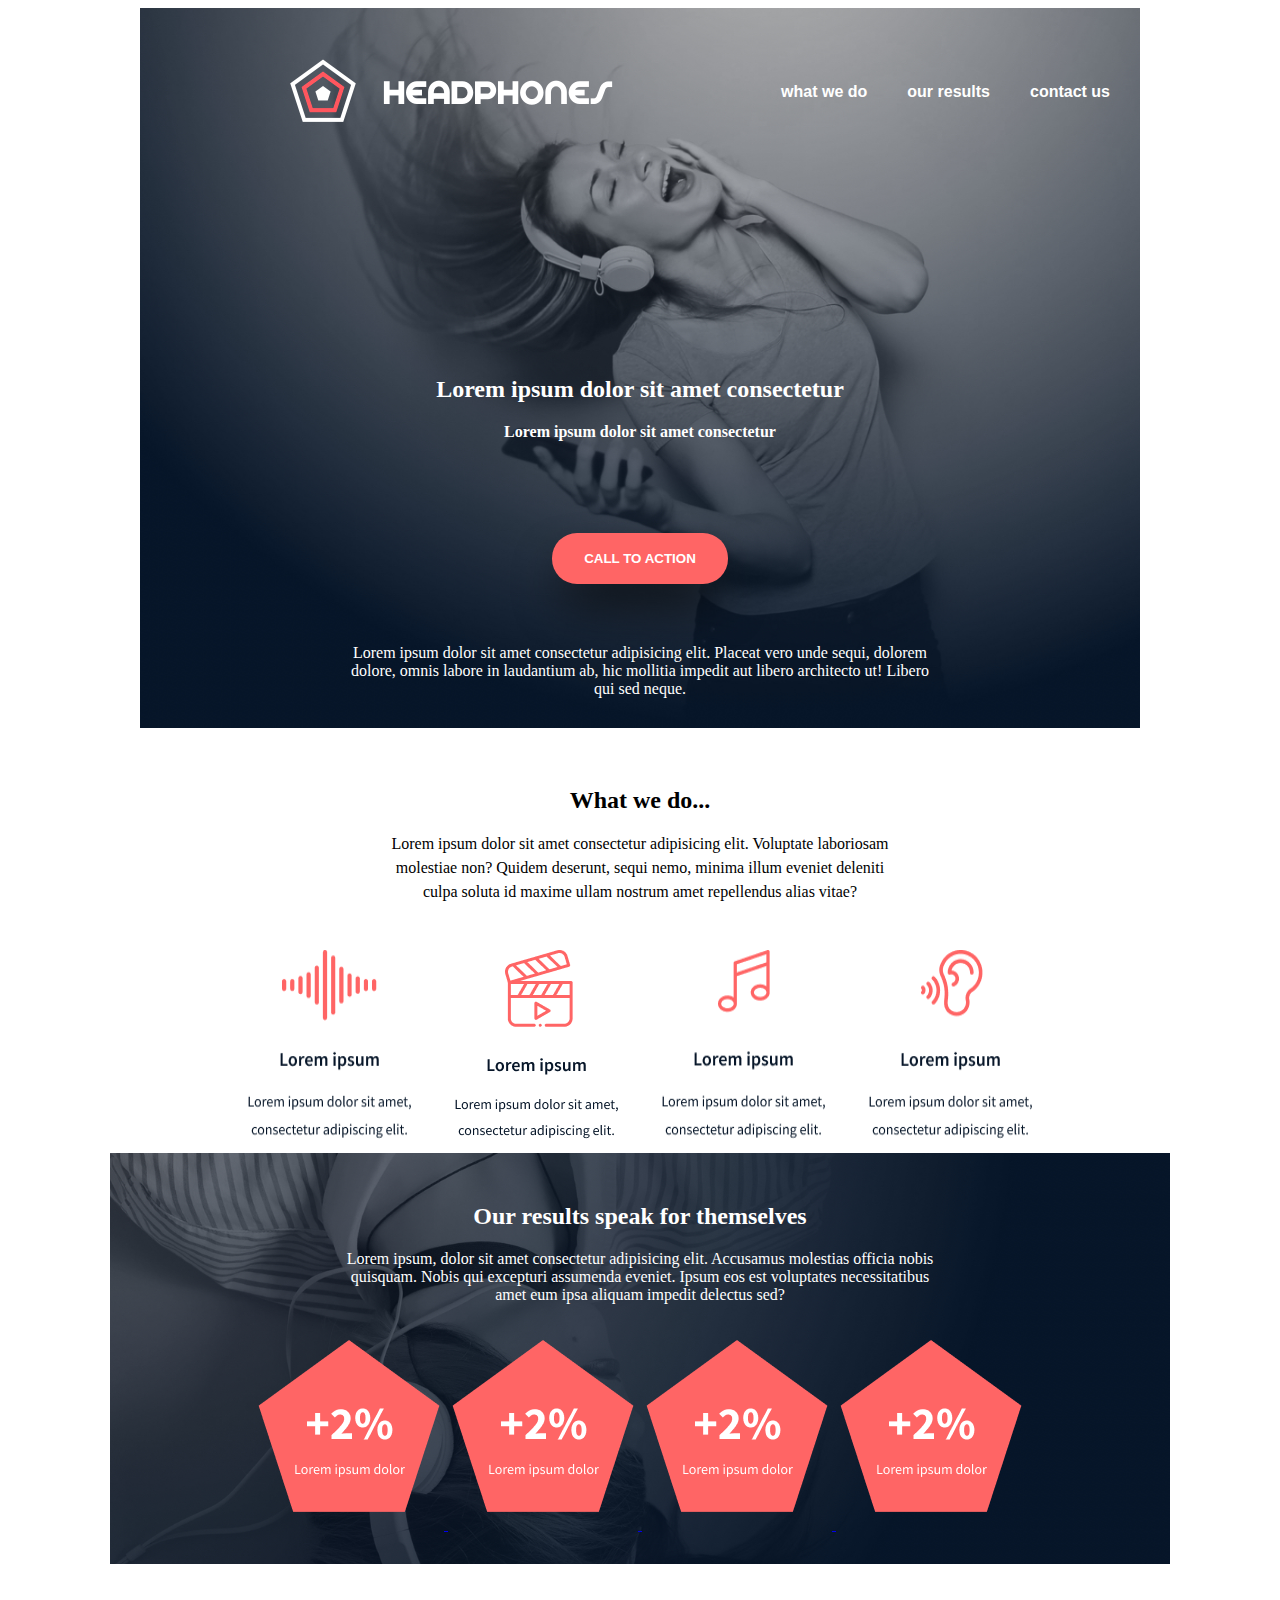
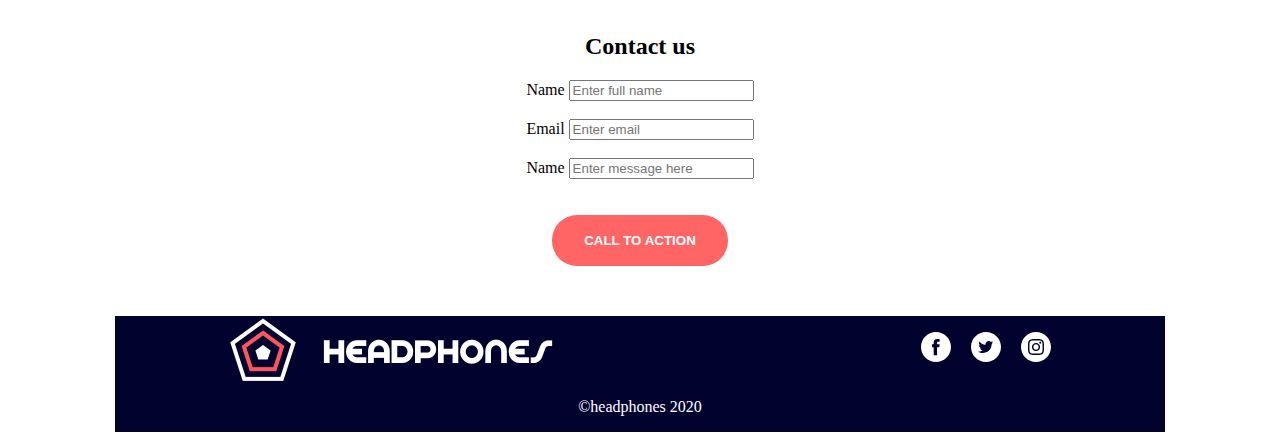
<file: 4-index.html>
<!DOCTYPE html>
<html lang="en">
<head>
    <meta charset="UTF-8">
    <meta name="viewport" content="width=device-width, initial-scale=1.0">
    <title>Headphones</title>
    <link rel="stylesheet" href="4-styles.css">
</head>
<body>
    <div class="container">

        <header class="header">

                <!--Hamburger Menu-->
                <!-- <label class="hamburger">
                    <input type="checkbox">
                </label>

                <aside class="sidebar">
                    <nav>
                        <div>what we do</div>
                        <div>our results</div>
                        <div>contact us</div>
                    </nav>
                </aside> -->
            <div class="hamburger-menu">
                <div class="menu"></div>
                <div class="menu"></div>
                <div class="menu"></div>
            </div>

            <div class="header-container">
                <!--logo-->
                <div class="header-logo">
                    <a href="#">
                        <img src="./images/logo_headphones.png" alt="headphones">
                    </a>
                </div>
            </div>

                <!--Navigation-->
                <nav class="navbar-menu">
                    <ul class="nav">
                        <a href="#" target="_blank"><li>what we do</li> </a>
                        <a href="#" target="_blank"><li>our results</li></a>
                        <a href="#" target="_blank"><li>contact us</li></a>
                    </ul>
                </nav>


        

        </header>
        <!--Main-->
        <main>
        <!--Main/hero Section-->
        <section class="hero-section">
            <div>
                <h2>Lorem ipsum dolor sit amet consectetur</h2>
                <p><strong>Lorem ipsum dolor sit amet consectetur</strong></p>
                <br><br>
                <button class="btn">CALL TO ACTION</button>
                <P class="content">Lorem ipsum dolor sit amet consectetur adipisicing elit. Placeat vero unde sequi, dolorem dolore, omnis labore in laudantium ab, hic mollitia impedit aut libero architecto ut! Libero qui sed neque.</P>
            </div>
        </section>

    </div>
        <!--what we do section-->
        <section class="what-we-do">
            <div class="wwd-section">
              <h2>What we do...</h2>
              <p>Lorem ipsum dolor sit amet consectetur adipisicing elit. Voluptate laboriosam molestiae non? Quidem deserunt, sequi nemo, minima illum eveniet deleniti culpa soluta id maxime ullam nostrum amet repellendus alias vitae?</p>
            </div>
            <div class="icons-img">
                <img src="./images/ic_01.png">
                <img src="./images/ic_02.png">
                <img src="./images/ic_03.png">
                <img src="./images/ic_04.png">
            </div>
        </section>

        <!--results section-->
        <section class="results">
            <h2>Our results speak for themselves</h2>
            <p>Lorem ipsum, dolor sit amet consectetur adipisicing elit. Accusamus molestias officia nobis quisquam. Nobis qui excepturi assumenda eveniet. Ipsum eos est voluptates necessitatibus amet eum ipsa aliquam impedit delectus sed?</p>

            <a href="#" class="results-img-link">
                <img src="./images/dot_1.png" alt="results">
            </a>
            <a href="#" class="results-img-link">
                <img src="./images/dot_1.png" alt="results">
            </a>
            <a href="#" class="results-img-link">
                <img src="./images/dot_1.png" alt="results">
            </a>
            <a href="#" class="results-img-link">
                <img src="./images/dot_1.png" alt="results">
            </a>

        </section>

        <!--contact section-->
        <section class="contact">
            <h2>Contact us</h2>
            <form>
                <label for="name">Name</label>
                <input type="text" name="username" id="name" placeholder="Enter full name" required><br><br>
                <label for="name">Email</label>
                <input type="email" name="email" id="email" placeholder="Enter email" required><br><br>
                <label for="name">Name</label>
                <input type="text" name="message" id="message" placeholder="Enter message here" required>
                <br><br><br>
                <button type="submit" class="btn">CALL TO ACTION</button>
            </form>
        </section>



        </main>
        <!--footer-->
        <footer class="footer">
        <div class="foot-r">
            <img src="./images/logo_headphones.png" alt="logo">
            <div class="footer-ul">

                <ul class="socials">
                    <li>
                        <a href="#"><img src="images/fb/Facebook_White-1.svg" alt="facebook icon"></a>
                    </li>
                    <li>
                        <a href="#"><img src="images/twitter/Twitter_White-1.svg" alt="twitter icon"></a>
                    </li>
                    <li>
                        <a href="#"><img src="images/ig/Instagram_White-1.svg" alt="instagram icon"></a>
                    </li>
                </ul>

            </div>

        </div>
        <div class="copyright">
            <p>&copy;headphones 2020</p>
        </div>



        </footer>

    <!-- </div> -->
</body>
</html>
</file>
<file: 0-styles.css>
html {
    scroll-behavior: smooth;

}

body, h1, h2, h3, {
    margin: 0;
    padding: 0;
}


.header {
    display: flex;
    justify-content: space-between;
    align-items: center;
    padding: 20px;
    margin-bottom: 90px;
    
}

  .container {
    background-image: url('./images/headphones_hero_1.jpg');
    background-repeat: no-repeat;
    background-size: cover;
    background-position: inherit;
    margin: auto;
    color: rgb(277,277,277);
    height: fit-content;
    max-width: 1000px;
}

.header-logo {
    margin: 20px auto;
    
}

.header-container {
    margin: auto;
    height: fit-content;
    padding: 0 20px;
}

.navbar-menu .nav {
    display: flex;
    list-style: none;
}

.nav a {
    margin-right: 10px;
    text-decoration: none;
    color: #ffffff;
}

.nav a:hover {
    color: #ff6565;
}
.nav a:active {
    color:#ff6565;
}

.hamburger-menu {
    display: flex;
    flex-direction: column;
    gap: 6px;
}

.menu {
    width: 30px;
    height: 3px;
    background-color: white;
    border-radius: 30px;
}
.menu:nth-child(2){
    width: 20px;
}

/*button*/
.btn {
    background-color: #ff6565;
    color: rgb(277,277,277);
    border: none;
    padding: 18px 32px;
    border-radius: 25px;
    margin-top: 25;
    font-weight: bold;
}

.btn:hover {
    opacity: 0.9;
}


/*SECTIONS*/

  .hero-section div {
    text-align: center;
}



/*Media Queries*/

@media(min-width:768px){
    .container {
        max-width: 1000px;
    }
}


@media(min-width:768px){
    .hamburger-menu {
        display: none;
    }
    .header-logo {
        margin: 30px 0;
    }
    .container {
        padding: 0 50px;
    }
    .nav {
        display: flex;
        list-style-type: none;
        gap: 30px;
    }
    .nav a{
        color: white;
        text-decoration: none;
        font-family: 'SourceSansPro-Bold', 'Helvetica Neue', Helvetica, Arial, sans-serif;
        font-weight: 700
    }
}
@media(min-width:1280px){
    .container {
        padding: 0;
    }
}


@media(min-width:768px){
    .hero-section {
        margin-top: 200px;
    }
    .hero-section p {
        padding: 0;
    }
    .hero-section .content {
        width: 600px;
        margin: 20px auto 0 auto;
    }
    .hero-section .btn {
        margin: 40px;
        box-shadow: 0 25px 50px -12px rgb(0 0 0);;
    }
}



  /*HAMBURGER MENU*/

/* 
 *, *::after, *::before {
    box-sizing: border-box;

 }

 :root {
    --bar-width: 60px;
    --bar-height: 8px;
    --hamburger-menu: 6px;
    --hamburger-gap: 6px;
    --hamburger-margin: 8px;
    --hamburger-height: calc(var(--bar-height) * 3 + var(--hamburger-gap) * 2); 
    --animation-timing: 200ms ease-in-out;
 }

 .hamburger {
    position: absolute;
    display: flex;
    flex-direction: column;
    width: max-content;
    gap: var(--hamburger-gap);
    top: var(--hamburger-margin);
    left : var(--hamburger-margin);
    z-index: 2;
    cursor: pointer;
 }


 .hamburger::before,
 .hamburger::after,
 .hamburger input {
    --x-width: calc(var(--hamburger-height) * 1.41421356237);

    content: '';
    display: flex;
    width: var(--bar-width);
    height: var(--bar-height);
    background-color: #ffffff;
    margin: 6px 0px;
    transform-origin: left center;
    transition: opacity var(--animation-timing), width var(--animation-timing),
     rotate opacity var(--animation-timing), translate var(--animation-timing)
     background-color var(--animation-timing) ;
    border-radius: 9999px;
 }

 .hamburger input {
    appearance: none;
    padding: 0;
    margin: 0;
    outline: none;
    pointer-events: none;
 }

 .hamburger input:checked {
    opacity: 0;
    width: 0;
 }

 .hamburger:has(input:checked)::before {
    rotate: 45deg;
    width: var(--x-width);
    translate: 0 calc(var(--bar-height) / -2);
 }

 .hamburger:has(input:checked)::after {
    rotate: -45deg;
    width: var(--x-width);
    translate: 0 calc(var(--bar-height) / 2);
 }

 .sidebar {
    transition: translate var(--animation-timing);
    translate: -100%;
    padding: 0.5rem 1rem;
    padding-top: calc(var(--hamburger-height) + var(--hamburger-margin) + 1rem);
    background-color: rgb(41, 41, 41);
    color: #ffffff;
    max-width: 10rem;
    min-height: 100vh;
 }

 .hamburger:has(input:checked) + .sidebar {
    translate: 0;
 } */
</file>
<file: 1-styles.css>
html {
    scroll-behavior: smooth;

}

body, h1, h2, h3, {
    margin: 0;
    padding: 0;
}


.header {
    display: flex;
    justify-content: space-between;
    align-items: center;
    padding: 20px;
    margin-bottom: 90px;
    
}

.container {
    background-image: url('./images/headphones_hero_1.jpg');
    background-repeat: no-repeat;
    background-size: cover;
    background-position: inherit;
    margin: auto;
    color: rgb(277,277,277);
    height: fit-content;
    max-width: 1000px;
}

.header-logo {
    margin: 20px auto;
    
}

.header-container {
    margin: auto;
    height: fit-content;
    padding: 0 20px;
}

.navbar-menu .nav {
    display: flex;
    list-style: none;
}

.nav a {
    margin-right: 10px;
    text-decoration: none;
    color: #ffffff;
}

.nav a:hover {
    color: #ff6565;
}
.nav a:active {
    color:#ff6565;
}

.hamburger-menu {
    display: flex;
    flex-direction: column;
    gap: 6px;
}

.menu {
    width: 30px;
    height: 3px;
    background-color: white;
    border-radius: 30px;
}
.menu:nth-child(2){
    width: 20px;
}

/*button*/
.btn {
    background-color: #ff6565;
    color: rgb(277,277,277);
    border: none;
    padding: 18px 32px;
    border-radius: 25px;
    margin-top: 25;
    font-weight: bold;
}

.btn:hover {
    opacity: 0.9;
}


/*SECTIONS*/

  .hero-section div {
    text-align: center;
}


.what-we-do {
    display: ;
    text-align: center; 
    margin: 100px 30;
    padding: 10px;
}

.wwd-section {
    /* display:flex;
    justify-content: center;
    flex-wrap: wrap; */
    text-align: center;
    width: 380px;
    margin: 20px auto;
    padding: 10px;
    line-height: 1.5em;
}

.icons-img {
    display: flex;
    justify-content: center;
    flex-flow: row wrap;
}


/*Media Queries*/

@media(min-width:768px){
    .container {
        max-width: 1000px;
    }
}


@media(min-width:768px){
    .hamburger-menu {
        display: none;
    }
    .header-logo {
        margin: 30px 0;
    }
    .container {
        padding: 0 50px;
    }
    .nav {
        display: flex;
        list-style-type: none;
        gap: 30px;
    }
    .nav a{
        color: white;
        text-decoration: none;
        font-family: 'SourceSansPro-Bold', 'Helvetica Neue', Helvetica, Arial, sans-serif;
        font-weight: 700
    }
}
@media(min-width:1280px){
    .container {
        padding: 0;
    }
}


@media(min-width:768px){
    .hero-section {
        margin-top: 200px;
    }
    .hero-section p {
        padding: 0;
    }
    .hero-section .content {
        width: 600px;
        margin: 20px auto 0 auto;
        padding-bottom: 30px;;
    }
    .hero-section .btn {
        margin: 40px;
        box-shadow: 0 25px 50px -12px rgb(0 0 0);;
    }

    .wwd-section{
        min-width: 500px;

    }
}







  /*HAMBURGER MENU*/

/* 
 *, *::after, *::before {
    box-sizing: border-box;

 }

 :root {
    --bar-width: 60px;
    --bar-height: 8px;
    --hamburger-menu: 6px;
    --hamburger-gap: 6px;
    --hamburger-margin: 8px;
    --hamburger-height: calc(var(--bar-height) * 3 + var(--hamburger-gap) * 2); 
    --animation-timing: 200ms ease-in-out;
 }

 .hamburger {
    position: absolute;
    display: flex;
    flex-direction: column;
    width: max-content;
    gap: var(--hamburger-gap);
    top: var(--hamburger-margin);
    left : var(--hamburger-margin);
    z-index: 2;
    cursor: pointer;
 }


 .hamburger::before,
 .hamburger::after,
 .hamburger input {
    --x-width: calc(var(--hamburger-height) * 1.41421356237);

    content: '';
    display: flex;
    width: var(--bar-width);
    height: var(--bar-height);
    background-color: #ffffff;
    margin: 6px 0px;
    transform-origin: left center;
    transition: opacity var(--animation-timing), width var(--animation-timing),
     rotate opacity var(--animation-timing), translate var(--animation-timing)
     background-color var(--animation-timing) ;
    border-radius: 9999px;
 }

 .hamburger input {
    appearance: none;
    padding: 0;
    margin: 0;
    outline: none;
    pointer-events: none;
 }

 .hamburger input:checked {
    opacity: 0;
    width: 0;
 }

 .hamburger:has(input:checked)::before {
    rotate: 45deg;
    width: var(--x-width);
    translate: 0 calc(var(--bar-height) / -2);
 }

 .hamburger:has(input:checked)::after {
    rotate: -45deg;
    width: var(--x-width);
    translate: 0 calc(var(--bar-height) / 2);
 }

 .sidebar {
    transition: translate var(--animation-timing);
    translate: -100%;
    padding: 0.5rem 1rem;
    padding-top: calc(var(--hamburger-height) + var(--hamburger-margin) + 1rem);
    background-color: rgb(41, 41, 41);
    color: #ffffff;
    max-width: 10rem;
    min-height: 100vh;
 }

 .hamburger:has(input:checked) + .sidebar {
    translate: 0;
 } */
</file>
<file: 100-styles.css>
html {
    scroll-behavior: smooth;

}

body, h1, h2, h3, {
    margin: 0;
    padding: 0;
}


.header {
    display: flex;
    justify-content: space-between;
    align-items: center;
    padding: 20px;
    margin-bottom: 90px;
    
}

.container {
    background-image: url('./images/headphones_hero_1.jpg');
    background-repeat: no-repeat;
    background-size: cover;
    background-position: inherit;
    margin: auto;
    color: rgb(277,277,277);
    height: fit-content;
    max-width: 1000px;
}

.header-logo {
    margin: 20px auto;
    
}

.header-container {
    margin: auto;
    height: fit-content;
    padding: 0 20px;
}

.navbar-menu .nav {
    display: flex;
    list-style: none;
}

.nav a {
    margin-right: 10px;
    text-decoration: none;
    color: #ffffff;
}

.nav a:hover {
    color: #ff6565;
}
.nav a:active {
    color:#ff6565;
}

.hamburger-menu {
    display: flex;
    flex-direction: column;
    gap: 6px;
}

.menu {
    width: 30px;
    height: 3px;
    background-color: white;
    border-radius: 30px;
}
.menu:nth-child(2){
    width: 20px;
}

/*button*/
.btn {
    background-color: #ff6565;
    color: rgb(277,277,277);
    border: none;
    padding: 18px 32px;
    border-radius: 25px;
    margin-top: 25;
    font-weight: bold;
}

.btn:hover {
    opacity: 0.9;
}


/*SECTIONS*/

  .hero-section div {
    text-align: center;
}


.what-we-do {
    display: ;
    text-align: center; 
    margin: 100px 30;
    padding: 10px;
}

.wwd-section {
    /* display:flex;
    justify-content: center;
    flex-wrap: wrap; */
    text-align: center;
    width: 380px;
    margin: 20px auto;
    padding: 10px;
    line-height: 1.5em;
}

.icons-img {
    display: flex;
    justify-content: center;
    flex-flow: row wrap;
}


.results {
    text-align: center;
    display: block;
    background-image: url('./images/headphones_hero_2.jpg');
    background-repeat: no-repeat;
    background-size: cover;
    background-position: inherit;
    color: rgb(277,277,277);
    padding: 30px;
    margin: auto;
    max-width: 1000px;

}

/* .results h2 {
    padding-bottom: 30px;
} */

.results p {
    padding-left: 200px;
    padding-right: 200px;
    padding-bottom: 20px;
    max-width: 1000px;
}

/* .results-img-link {
    padding-top: 20px;
    padding-bottom: 20px;
} */

.contact {
    text-align: center;
    padding: 50px;
    padding-left: 200px;
    padding-right: 200px;
    max-width: 1000px;
}

.footer {
    background-color: rgb(2, 2, 47);
    max-width: 1050px;
    margin: auto;
}

.footer-ul .socials {
    display: flex;
    margin-left: 100px;
    gap: 20px;
    color:#ffffff;
    list-style: none;
    text-decoration: none;
}

.foot-r {
    display: flex;
    justify-content: space-around;
    align-items: center;
}

.copyright {
    color: #ffffff;
    display: flex;
    justify-content: center;
   
}

/*Media Queries*/

@media(min-width:768px){
    .container {
        max-width: 1000px;
    }
}


@media(min-width:768px){
    .hamburger-menu {
        display: none;
    }
    .header-logo {
        margin: 30px 0;
    }
    .container {
        padding: 0 50px;
    }
    .nav {
        display: flex;
        list-style-type: none;
        gap: 30px;
    }
    .nav a{
        color: white;
        text-decoration: none;
        font-family: 'SourceSansPro-Bold', 'Helvetica Neue', Helvetica, Arial, sans-serif;
        font-weight: 700
    }
}
@media(min-width:1280px){
    .container {
        padding: 0;
    }
}


@media(min-width:768px){
    .hero-section {
        margin-top: 200px;
    }
    .hero-section p {
        padding: 0;
    }
    .hero-section .content {
        width: 600px;
        margin: 20px auto 0 auto;
        padding-bottom: 30px;;
    }
    .hero-section .btn {
        margin: 40px;
        box-shadow: 0 25px 50px -12px rgb(0 0 0);;
    }

    .wwd-section{
        min-width: 500px;

    }
}







  /*HAMBURGER MENU*/

/* 
 *, *::after, *::before {
    box-sizing: border-box;

 }

 :root {
    --bar-width: 60px;
    --bar-height: 8px;
    --hamburger-menu: 6px;
    --hamburger-gap: 6px;
    --hamburger-margin: 8px;
    --hamburger-height: calc(var(--bar-height) * 3 + var(--hamburger-gap) * 2); 
    --animation-timing: 200ms ease-in-out;
 }

 .hamburger {
    position: absolute;
    display: flex;
    flex-direction: column;
    width: max-content;
    gap: var(--hamburger-gap);
    top: var(--hamburger-margin);
    left : var(--hamburger-margin);
    z-index: 2;
    cursor: pointer;
 }


 .hamburger::before,
 .hamburger::after,
 .hamburger input {
    --x-width: calc(var(--hamburger-height) * 1.41421356237);

    content: '';
    display: flex;
    width: var(--bar-width);
    height: var(--bar-height);
    background-color: #ffffff;
    margin: 6px 0px;
    transform-origin: left center;
    transition: opacity var(--animation-timing), width var(--animation-timing),
     rotate opacity var(--animation-timing), translate var(--animation-timing)
     background-color var(--animation-timing) ;
    border-radius: 9999px;
 }

 .hamburger input {
    appearance: none;
    padding: 0;
    margin: 0;
    outline: none;
    pointer-events: none;
 }

 .hamburger input:checked {
    opacity: 0;
    width: 0;
 }

 .hamburger:has(input:checked)::before {
    rotate: 45deg;
    width: var(--x-width);
    translate: 0 calc(var(--bar-height) / -2);
 }

 .hamburger:has(input:checked)::after {
    rotate: -45deg;
    width: var(--x-width);
    translate: 0 calc(var(--bar-height) / 2);
 }

 .sidebar {
    transition: translate var(--animation-timing);
    translate: -100%;
    padding: 0.5rem 1rem;
    padding-top: calc(var(--hamburger-height) + var(--hamburger-margin) + 1rem);
    background-color: rgb(41, 41, 41);
    color: #ffffff;
    max-width: 10rem;
    min-height: 100vh;
 }

 .hamburger:has(input:checked) + .sidebar {
    translate: 0;
 } */
</file>
<file: 101-styles.css>
html {
    scroll-behavior: smooth;

}

body, h1, h2, h3, {
    margin: 0;
    padding: 0;
}


.header {
    display: flex;
    justify-content: space-between;
    align-items: center;
    padding: 20px;
    margin-bottom: 90px;
    
}

.container {
    background-image: url('./images/headphones_hero_1.jpg');
    background-repeat: no-repeat;
    background-size: cover;
    background-position: inherit;
    margin: auto;
    color: rgb(277,277,277);
    height: fit-content;
    max-width: 1000px;
}

.header-logo {
    margin: 20px auto;
    
}

.header-container {
    margin: auto;
    height: fit-content;
    padding: 0 20px;
}

.navbar-menu .nav {
    display: flex;
    list-style: none;
}

.nav a {
    margin-right: 10px;
    text-decoration: none;
    color: #ffffff;
}

.nav a:hover {
    color: #ff6565;
}
.nav a:active {
    color:#ff6565;
}

.hamburger-menu {
    display: flex;
    flex-direction: column;
    gap: 6px;
}

.menu {
    width: 30px;
    height: 3px;
    background-color: white;
    border-radius: 30px;
}
.menu:nth-child(2){
    width: 20px;
}

/*button*/
.btn {
    background-color: #ff6565;
    color: rgb(277,277,277);
    border: none;
    padding: 18px 32px;
    border-radius: 25px;
    margin-top: 25;
    font-weight: bold;
}

.btn:hover {
    opacity: 0.9;
}


/*SECTIONS*/

  .hero-section div {
    text-align: center;
}


.what-we-do {
    display: ;
    text-align: center; 
    margin: 100px 30;
    padding: 10px;
}

.wwd-section {
    /* display:flex;
    justify-content: center;
    flex-wrap: wrap; */
    text-align: center;
    width: 380px;
    margin: 20px auto;
    padding: 10px;
    line-height: 1.5em;
}

.icons-img {
    display: flex;
    justify-content: center;
    flex-flow: row wrap;
}


.results {
    text-align: center;
    display: block;
    background-image: url('./images/headphones_hero_2.jpg');
    background-repeat: no-repeat;
    background-size: cover;
    background-position: inherit;
    color: rgb(277,277,277);
    padding: 30px;
    margin: auto;
    max-width: 1000px;

}

/* .results h2 {
    padding-bottom: 30px;
} */

.results p {
    padding-left: 200px;
    padding-right: 200px;
    padding-bottom: 20px;
    max-width: 1000px;
}

/* .results-img-link {
    padding-top: 20px;
    padding-bottom: 20px;
} */

.contact {
    text-align: center;
    padding: 50px;
    padding-left: 200px;
    padding-right: 200px;
    max-width: 1000px;
}

.footer {
    background-color: rgb(2, 2, 47);
    max-width: 1050px;
    margin: auto;
}

.footer-ul .socials {
    display: flex;
    margin-left: 100px;
    gap: 20px;
    color:#ffffff;
    list-style: none;
    text-decoration: none;
}

.foot-r {
    display: flex;
    justify-content: space-around;
    align-items: center;
}

.copyright {
    color: #ffffff;
    display: flex;
    justify-content: center;
   
}

/*Media Queries*/

@media(min-width:768px){
    .container {
        max-width: 1000px;
    }
}


@media(min-width:768px){
    .hamburger-menu {
        display: none;
    }
    .header-logo {
        margin: 30px 0;
    }
    .container {
        padding: 0 50px;
    }
    .nav {
        display: flex;
        list-style-type: none;
        gap: 30px;
    }
    .nav a{
        color: white;
        text-decoration: none;
        font-family: 'SourceSansPro-Bold', 'Helvetica Neue', Helvetica, Arial, sans-serif;
        font-weight: 700
    }
}
@media(min-width:1280px){
    .container {
        padding: 0;
    }
}


@media(min-width:768px){
    .hero-section {
        margin-top: 200px;
    }
    .hero-section p {
        padding: 0;
    }
    .hero-section .content {
        width: 600px;
        margin: 20px auto 0 auto;
        padding-bottom: 30px;;
    }
    .hero-section .btn {
        margin: 40px;
        box-shadow: 0 25px 50px -12px rgb(0 0 0);;
    }

    .wwd-section{
        min-width: 500px;

    }
}







  /*HAMBURGER MENU*/

/* 
 *, *::after, *::before {
    box-sizing: border-box;

 }

 :root {
    --bar-width: 60px;
    --bar-height: 8px;
    --hamburger-menu: 6px;
    --hamburger-gap: 6px;
    --hamburger-margin: 8px;
    --hamburger-height: calc(var(--bar-height) * 3 + var(--hamburger-gap) * 2); 
    --animation-timing: 200ms ease-in-out;
 }

 .hamburger {
    position: absolute;
    display: flex;
    flex-direction: column;
    width: max-content;
    gap: var(--hamburger-gap);
    top: var(--hamburger-margin);
    left : var(--hamburger-margin);
    z-index: 2;
    cursor: pointer;
 }


 .hamburger::before,
 .hamburger::after,
 .hamburger input {
    --x-width: calc(var(--hamburger-height) * 1.41421356237);

    content: '';
    display: flex;
    width: var(--bar-width);
    height: var(--bar-height);
    background-color: #ffffff;
    margin: 6px 0px;
    transform-origin: left center;
    transition: opacity var(--animation-timing), width var(--animation-timing),
     rotate opacity var(--animation-timing), translate var(--animation-timing)
     background-color var(--animation-timing) ;
    border-radius: 9999px;
 }

 .hamburger input {
    appearance: none;
    padding: 0;
    margin: 0;
    outline: none;
    pointer-events: none;
 }

 .hamburger input:checked {
    opacity: 0;
    width: 0;
 }

 .hamburger:has(input:checked)::before {
    rotate: 45deg;
    width: var(--x-width);
    translate: 0 calc(var(--bar-height) / -2);
 }

 .hamburger:has(input:checked)::after {
    rotate: -45deg;
    width: var(--x-width);
    translate: 0 calc(var(--bar-height) / 2);
 }

 .sidebar {
    transition: translate var(--animation-timing);
    translate: -100%;
    padding: 0.5rem 1rem;
    padding-top: calc(var(--hamburger-height) + var(--hamburger-margin) + 1rem);
    background-color: rgb(41, 41, 41);
    color: #ffffff;
    max-width: 10rem;
    min-height: 100vh;
 }

 .hamburger:has(input:checked) + .sidebar {
    translate: 0;
 } */
</file>
<file: 2-styles.css>
html {
    scroll-behavior: smooth;

}

body, h1, h2, h3, {
    margin: 0;
    padding: 0;
}


.header {
    display: flex;
    justify-content: space-between;
    align-items: center;
    padding: 20px;
    margin-bottom: 90px;
    
}

.container {
    background-image: url('./images/headphones_hero_1.jpg');
    background-repeat: no-repeat;
    background-size: cover;
    background-position: inherit;
    margin: auto;
    color: rgb(277,277,277);
    height: fit-content;
    max-width: 1000px;
}

.header-logo {
    margin: 20px auto;
    
}

.header-container {
    margin: auto;
    height: fit-content;
    padding: 0 20px;
}

.navbar-menu .nav {
    display: flex;
    list-style: none;
}

.nav a {
    margin-right: 10px;
    text-decoration: none;
    color: #ffffff;
}

.nav a:hover {
    color: #ff6565;
}
.nav a:active {
    color:#ff6565;
}

.hamburger-menu {
    display: flex;
    flex-direction: column;
    gap: 6px;
}

.menu {
    width: 30px;
    height: 3px;
    background-color: white;
    border-radius: 30px;
}
.menu:nth-child(2){
    width: 20px;
}

/*button*/
.btn {
    background-color: #ff6565;
    color: rgb(277,277,277);
    border: none;
    padding: 18px 32px;
    border-radius: 25px;
    margin-top: 25;
    font-weight: bold;
}

.btn:hover {
    opacity: 0.9;
}


/*SECTIONS*/

  .hero-section div {
    text-align: center;
}


.what-we-do {
    display: ;
    text-align: center; 
    margin: 100px 30;
    padding: 10px;
}

.wwd-section {
    /* display:flex;
    justify-content: center;
    flex-wrap: wrap; */
    text-align: center;
    width: 380px;
    margin: 20px auto;
    padding: 10px;
    line-height: 1.5em;
}

.icons-img {
    display: flex;
    justify-content: center;
    flex-flow: row wrap;
}


.results {
    text-align: center;
    display: block;
    background-image: url('./images/headphones_hero_2.jpg');
    background-repeat: no-repeat;
    background-size: cover;
    background-position: inherit;
    color: rgb(277,277,277);
    padding: 30px;

}

/* .results h2 {
    padding-bottom: 30px;
} */

.results p {
    padding-left: 200px;
    padding-right: 200px;
    padding-bottom: 20px;
    
}

/* .results-img-link {
    padding-top: 20px;
    padding-bottom: 20px;
} */


/*Media Queries*/

@media(min-width:768px){
    .container {
        max-width: 1000px;
    }
}


@media(min-width:768px){
    .hamburger-menu {
        display: none;
    }
    .header-logo {
        margin: 30px 0;
    }
    .container {
        padding: 0 50px;
    }
    .nav {
        display: flex;
        list-style-type: none;
        gap: 30px;
    }
    .nav a{
        color: white;
        text-decoration: none;
        font-family: 'SourceSansPro-Bold', 'Helvetica Neue', Helvetica, Arial, sans-serif;
        font-weight: 700
    }
}
@media(min-width:1280px){
    .container {
        padding: 0;
    }
}


@media(min-width:768px){
    .hero-section {
        margin-top: 200px;
    }
    .hero-section p {
        padding: 0;
    }
    .hero-section .content {
        width: 600px;
        margin: 20px auto 0 auto;
        padding-bottom: 30px;;
    }
    .hero-section .btn {
        margin: 40px;
        box-shadow: 0 25px 50px -12px rgb(0 0 0);;
    }

    .wwd-section{
        min-width: 500px;

    }
}







  /*HAMBURGER MENU*/

/* 
 *, *::after, *::before {
    box-sizing: border-box;

 }

 :root {
    --bar-width: 60px;
    --bar-height: 8px;
    --hamburger-menu: 6px;
    --hamburger-gap: 6px;
    --hamburger-margin: 8px;
    --hamburger-height: calc(var(--bar-height) * 3 + var(--hamburger-gap) * 2); 
    --animation-timing: 200ms ease-in-out;
 }

 .hamburger {
    position: absolute;
    display: flex;
    flex-direction: column;
    width: max-content;
    gap: var(--hamburger-gap);
    top: var(--hamburger-margin);
    left : var(--hamburger-margin);
    z-index: 2;
    cursor: pointer;
 }


 .hamburger::before,
 .hamburger::after,
 .hamburger input {
    --x-width: calc(var(--hamburger-height) * 1.41421356237);

    content: '';
    display: flex;
    width: var(--bar-width);
    height: var(--bar-height);
    background-color: #ffffff;
    margin: 6px 0px;
    transform-origin: left center;
    transition: opacity var(--animation-timing), width var(--animation-timing),
     rotate opacity var(--animation-timing), translate var(--animation-timing)
     background-color var(--animation-timing) ;
    border-radius: 9999px;
 }

 .hamburger input {
    appearance: none;
    padding: 0;
    margin: 0;
    outline: none;
    pointer-events: none;
 }

 .hamburger input:checked {
    opacity: 0;
    width: 0;
 }

 .hamburger:has(input:checked)::before {
    rotate: 45deg;
    width: var(--x-width);
    translate: 0 calc(var(--bar-height) / -2);
 }

 .hamburger:has(input:checked)::after {
    rotate: -45deg;
    width: var(--x-width);
    translate: 0 calc(var(--bar-height) / 2);
 }

 .sidebar {
    transition: translate var(--animation-timing);
    translate: -100%;
    padding: 0.5rem 1rem;
    padding-top: calc(var(--hamburger-height) + var(--hamburger-margin) + 1rem);
    background-color: rgb(41, 41, 41);
    color: #ffffff;
    max-width: 10rem;
    min-height: 100vh;
 }

 .hamburger:has(input:checked) + .sidebar {
    translate: 0;
 } */
</file>
<file: 3-styles.css>
html {
    scroll-behavior: smooth;

}

body, h1, h2, h3, {
    margin: 0;
    padding: 0;
}


.header {
    display: flex;
    justify-content: space-between;
    align-items: center;
    padding: 20px;
    margin-bottom: 90px;
    
}

.container {
    background-image: url('./images/headphones_hero_1.jpg');
    background-repeat: no-repeat;
    background-size: cover;
    background-position: inherit;
    margin: auto;
    color: rgb(277,277,277);
    height: fit-content;
    max-width: 1000px;
}

.header-logo {
    margin: 20px auto;
    
}

.header-container {
    margin: auto;
    height: fit-content;
    padding: 0 20px;
}

.navbar-menu .nav {
    display: flex;
    list-style: none;
}

.nav a {
    margin-right: 10px;
    text-decoration: none;
    color: #ffffff;
}

.nav a:hover {
    color: #ff6565;
}
.nav a:active {
    color:#ff6565;
}

.hamburger-menu {
    display: flex;
    flex-direction: column;
    gap: 6px;
}

.menu {
    width: 30px;
    height: 3px;
    background-color: white;
    border-radius: 30px;
}
.menu:nth-child(2){
    width: 20px;
}

/*button*/
.btn {
    background-color: #ff6565;
    color: rgb(277,277,277);
    border: none;
    padding: 18px 32px;
    border-radius: 25px;
    margin-top: 25;
    font-weight: bold;
}

.btn:hover {
    opacity: 0.9;
}


/*SECTIONS*/

  .hero-section div {
    text-align: center;
}


.what-we-do {
    display: ;
    text-align: center; 
    margin: 100px 30;
    padding: 10px;
}

.wwd-section {
    /* display:flex;
    justify-content: center;
    flex-wrap: wrap; */
    text-align: center;
    width: 380px;
    margin: 20px auto;
    padding: 10px;
    line-height: 1.5em;
}

.icons-img {
    display: flex;
    justify-content: center;
    flex-flow: row wrap;
}


.results {
    text-align: center;
    display: block;
    background-image: url('./images/headphones_hero_2.jpg');
    background-repeat: no-repeat;
    background-size: cover;
    background-position: inherit;
    color: rgb(277,277,277);
    padding: 30px;

}

/* .results h2 {
    padding-bottom: 30px;
} */

.results p {
    padding-left: 200px;
    padding-right: 200px;
    padding-bottom: 20px;
    
}

/* .results-img-link {
    padding-top: 20px;
    padding-bottom: 20px;
} */

.contact {
    text-align: center;
    padding: 30px;
  }


/*Media Queries*/

@media(min-width:768px){
    .container {
        max-width: 1000px;
    }
}


@media(min-width:768px){
    .hamburger-menu {
        display: none;
    }
    .header-logo {
        margin: 30px 0;
    }
    .container {
        padding: 0 50px;
    }
    .nav {
        display: flex;
        list-style-type: none;
        gap: 30px;
    }
    .nav a{
        color: white;
        text-decoration: none;
        font-family: 'SourceSansPro-Bold', 'Helvetica Neue', Helvetica, Arial, sans-serif;
        font-weight: 700
    }
}
@media(min-width:1280px){
    .container {
        padding: 0;
    }
}


@media(min-width:768px){
    .hero-section {
        margin-top: 200px;
    }
    .hero-section p {
        padding: 0;
    }
    .hero-section .content {
        width: 600px;
        margin: 20px auto 0 auto;
        padding-bottom: 30px;;
    }
    .hero-section .btn {
        margin: 40px;
        box-shadow: 0 25px 50px -12px rgb(0 0 0);;
    }

    .wwd-section{
        min-width: 500px;

    }
}







  /*HAMBURGER MENU*/

/* 
 *, *::after, *::before {
    box-sizing: border-box;

 }

 :root {
    --bar-width: 60px;
    --bar-height: 8px;
    --hamburger-menu: 6px;
    --hamburger-gap: 6px;
    --hamburger-margin: 8px;
    --hamburger-height: calc(var(--bar-height) * 3 + var(--hamburger-gap) * 2); 
    --animation-timing: 200ms ease-in-out;
 }

 .hamburger {
    position: absolute;
    display: flex;
    flex-direction: column;
    width: max-content;
    gap: var(--hamburger-gap);
    top: var(--hamburger-margin);
    left : var(--hamburger-margin);
    z-index: 2;
    cursor: pointer;
 }


 .hamburger::before,
 .hamburger::after,
 .hamburger input {
    --x-width: calc(var(--hamburger-height) * 1.41421356237);

    content: '';
    display: flex;
    width: var(--bar-width);
    height: var(--bar-height);
    background-color: #ffffff;
    margin: 6px 0px;
    transform-origin: left center;
    transition: opacity var(--animation-timing), width var(--animation-timing),
     rotate opacity var(--animation-timing), translate var(--animation-timing)
     background-color var(--animation-timing) ;
    border-radius: 9999px;
 }

 .hamburger input {
    appearance: none;
    padding: 0;
    margin: 0;
    outline: none;
    pointer-events: none;
 }

 .hamburger input:checked {
    opacity: 0;
    width: 0;
 }

 .hamburger:has(input:checked)::before {
    rotate: 45deg;
    width: var(--x-width);
    translate: 0 calc(var(--bar-height) / -2);
 }

 .hamburger:has(input:checked)::after {
    rotate: -45deg;
    width: var(--x-width);
    translate: 0 calc(var(--bar-height) / 2);
 }

 .sidebar {
    transition: translate var(--animation-timing);
    translate: -100%;
    padding: 0.5rem 1rem;
    padding-top: calc(var(--hamburger-height) + var(--hamburger-margin) + 1rem);
    background-color: rgb(41, 41, 41);
    color: #ffffff;
    max-width: 10rem;
    min-height: 100vh;
 }

 .hamburger:has(input:checked) + .sidebar {
    translate: 0;
 } */
</file>
<file: 4-styles.css>
html {
    scroll-behavior: smooth;

}

body, h1, h2, h3, {
    margin: 0;
    padding: 0;
}


.header {
    display: flex;
    justify-content: space-between;
    align-items: center;
    padding: 20px;
    margin-bottom: 90px;
    
}

.container {
    background-image: url('./images/headphones_hero_1.jpg');
    background-repeat: no-repeat;
    background-size: cover;
    background-position: inherit;
    margin: auto;
    color: rgb(277,277,277);
    height: fit-content;
    max-width: 1000px;
}

.header-logo {
    margin: 20px auto;
    
}

.header-container {
    margin: auto;
    height: fit-content;
    padding: 0 20px;
}

.navbar-menu .nav {
    display: flex;
    list-style: none;
}

.nav a {
    margin-right: 10px;
    text-decoration: none;
    color: #ffffff;
}

.nav a:hover {
    color: #ff6565;
}
.nav a:active {
    color:#ff6565;
}

.hamburger-menu {
    display: flex;
    flex-direction: column;
    gap: 6px;
}

.menu {
    width: 30px;
    height: 3px;
    background-color: white;
    border-radius: 30px;
}
.menu:nth-child(2){
    width: 20px;
}

/*button*/
.btn {
    background-color: #ff6565;
    color: rgb(277,277,277);
    border: none;
    padding: 18px 32px;
    border-radius: 25px;
    margin-top: 25;
    font-weight: bold;
}

.btn:hover {
    opacity: 0.9;
}


/*SECTIONS*/

  .hero-section div {
    text-align: center;
}


.what-we-do {
    display: ;
    text-align: center; 
    margin: 100px 30;
    padding: 10px;
}

.wwd-section {
    /* display:flex;
    justify-content: center;
    flex-wrap: wrap; */
    text-align: center;
    width: 380px;
    margin: 20px auto;
    padding: 10px;
    line-height: 1.5em;
}

.icons-img {
    display: flex;
    justify-content: center;
    flex-flow: row wrap;
}


.results {
    text-align: center;
    display: block;
    background-image: url('./images/headphones_hero_2.jpg');
    background-repeat: no-repeat;
    background-size: cover;
    background-position: inherit;
    color: rgb(277,277,277);
    padding: 30px;
    margin: auto;
    max-width: 1000px;

}

/* .results h2 {
    padding-bottom: 30px;
} */

.results p {
    padding-left: 200px;
    padding-right: 200px;
    padding-bottom: 20px;
    max-width: 1000px;
}

/* .results-img-link {
    padding-top: 20px;
    padding-bottom: 20px;
} */

.contact {
    text-align: center;
    padding: 50px;
    padding-left: 200px;
    padding-right: 200px;
    max-width: 1000px;
}

.footer {
    background-color: rgb(2, 2, 47);
    max-width: 1050px;
    margin: auto;
}

.footer-ul .socials {
    display: flex;
    margin-left: 100px;
    gap: 20px;
    color:#ffffff;
    list-style: none;
    text-decoration: none;
}

.foot-r {
    display: flex;
    justify-content: space-around;
    align-items: center;
}

.copyright {
    color: #ffffff;
    display: flex;
    justify-content: center;
   
}

/*Media Queries*/

@media(min-width:768px){
    .container {
        max-width: 1000px;
    }
}


@media(min-width:768px){
    .hamburger-menu {
        display: none;
    }
    .header-logo {
        margin: 30px 0;
    }
    .container {
        padding: 0 50px;
    }
    .nav {
        display: flex;
        list-style-type: none;
        gap: 30px;
    }
    .nav a{
        color: white;
        text-decoration: none;
        font-family: 'SourceSansPro-Bold', 'Helvetica Neue', Helvetica, Arial, sans-serif;
        font-weight: 700
    }
}
@media(min-width:1280px){
    .container {
        padding: 0;
    }
}


@media(min-width:768px){
    .hero-section {
        margin-top: 200px;
    }
    .hero-section p {
        padding: 0;
    }
    .hero-section .content {
        width: 600px;
        margin: 20px auto 0 auto;
        padding-bottom: 30px;;
    }
    .hero-section .btn {
        margin: 40px;
        box-shadow: 0 25px 50px -12px rgb(0 0 0);;
    }

    .wwd-section{
        min-width: 500px;

    }
}







  /*HAMBURGER MENU*/

/* 
 *, *::after, *::before {
    box-sizing: border-box;

 }

 :root {
    --bar-width: 60px;
    --bar-height: 8px;
    --hamburger-menu: 6px;
    --hamburger-gap: 6px;
    --hamburger-margin: 8px;
    --hamburger-height: calc(var(--bar-height) * 3 + var(--hamburger-gap) * 2); 
    --animation-timing: 200ms ease-in-out;
 }

 .hamburger {
    position: absolute;
    display: flex;
    flex-direction: column;
    width: max-content;
    gap: var(--hamburger-gap);
    top: var(--hamburger-margin);
    left : var(--hamburger-margin);
    z-index: 2;
    cursor: pointer;
 }


 .hamburger::before,
 .hamburger::after,
 .hamburger input {
    --x-width: calc(var(--hamburger-height) * 1.41421356237);

    content: '';
    display: flex;
    width: var(--bar-width);
    height: var(--bar-height);
    background-color: #ffffff;
    margin: 6px 0px;
    transform-origin: left center;
    transition: opacity var(--animation-timing), width var(--animation-timing),
     rotate opacity var(--animation-timing), translate var(--animation-timing)
     background-color var(--animation-timing) ;
    border-radius: 9999px;
 }

 .hamburger input {
    appearance: none;
    padding: 0;
    margin: 0;
    outline: none;
    pointer-events: none;
 }

 .hamburger input:checked {
    opacity: 0;
    width: 0;
 }

 .hamburger:has(input:checked)::before {
    rotate: 45deg;
    width: var(--x-width);
    translate: 0 calc(var(--bar-height) / -2);
 }

 .hamburger:has(input:checked)::after {
    rotate: -45deg;
    width: var(--x-width);
    translate: 0 calc(var(--bar-height) / 2);
 }

 .sidebar {
    transition: translate var(--animation-timing);
    translate: -100%;
    padding: 0.5rem 1rem;
    padding-top: calc(var(--hamburger-height) + var(--hamburger-margin) + 1rem);
    background-color: rgb(41, 41, 41);
    color: #ffffff;
    max-width: 10rem;
    min-height: 100vh;
 }

 .hamburger:has(input:checked) + .sidebar {
    translate: 0;
 } */
</file>
<file: styles.css>
html {
    scroll-behavior: smooth;

    }

/* Reset default margin and padding */
body, h1, h2, h3, p, ul, li {
    margin: 0;
    padding: 0;
  }


.header {
    display: flex;
    justify-content: space-between;
    align-items: center;
    padding: 20px;
    margin-bottom: 90px;
    
}

  .container {
    background-image: url('./images/headphones_hero_1.jpg');
    background-repeat: no-repeat;
    background-size: cover;
    background-position: inherit;
    margin-bottom: ;
    color: rgb(277,277,277);
}
  
  

.header-logo {
    
}

.navbar-menu .nav {
    display: flex;
    list-style: none;
}

.nav a {
    margin-right: 10px;
    text-decoration: none;
    color: #ffffff;
  }


/*SECTIONS*/

  .hero-section div {
    text-align: center;
  }

  .what-we-do {
    text-align: center; 
  }

  .results {
    text-align: center;
    display: block;
    background-image: url('./images/headphones_hero_2.jpg');
    background-repeat: no-repeat;
    background-size: cover;
    background-position: inherit;
    color: rgb(277,277,277);
    

  }

  .contact {
    text-align: center;
  }

  .footer {
    background-color: rgb(2, 2, 47);
  }

  .footer-ul .socials {
    display: flex;
    margin-left: 200px;
    gap: 20px;
    color:#ffffff;
    list-style: none;
    text-decoration: none;
  }

  .foot-r {
    display: flex;
    justify-content: space-between;
    align-items: center;
  }


/* 
.hero-wrapper {
    margin: auto;
    height: 100vh;
    padding: 0 20px;
}
@media(min-width:768px){
    .hero-wrapper {
        max-width: 1000px;
    }
}

@media(min-width:768px){
    .menu-icon {
        display: none;
    }
    .header-logo {
        margin: 30px 0;
    }
    .hero-wrapper {
        padding: 0 50px;
    }
    .nav {
        display: flex;
        list-style-type: none;
        gap: 30px;
    }
    .nav-link{
        color: white;
        text-decoration: none;
        font-family: var(--font-family-bold);
        font-weight: 700
    }
}
@media(min-width:1280px){
    .hero-wrapper {
        padding: 0;
    }
} */
</file>
